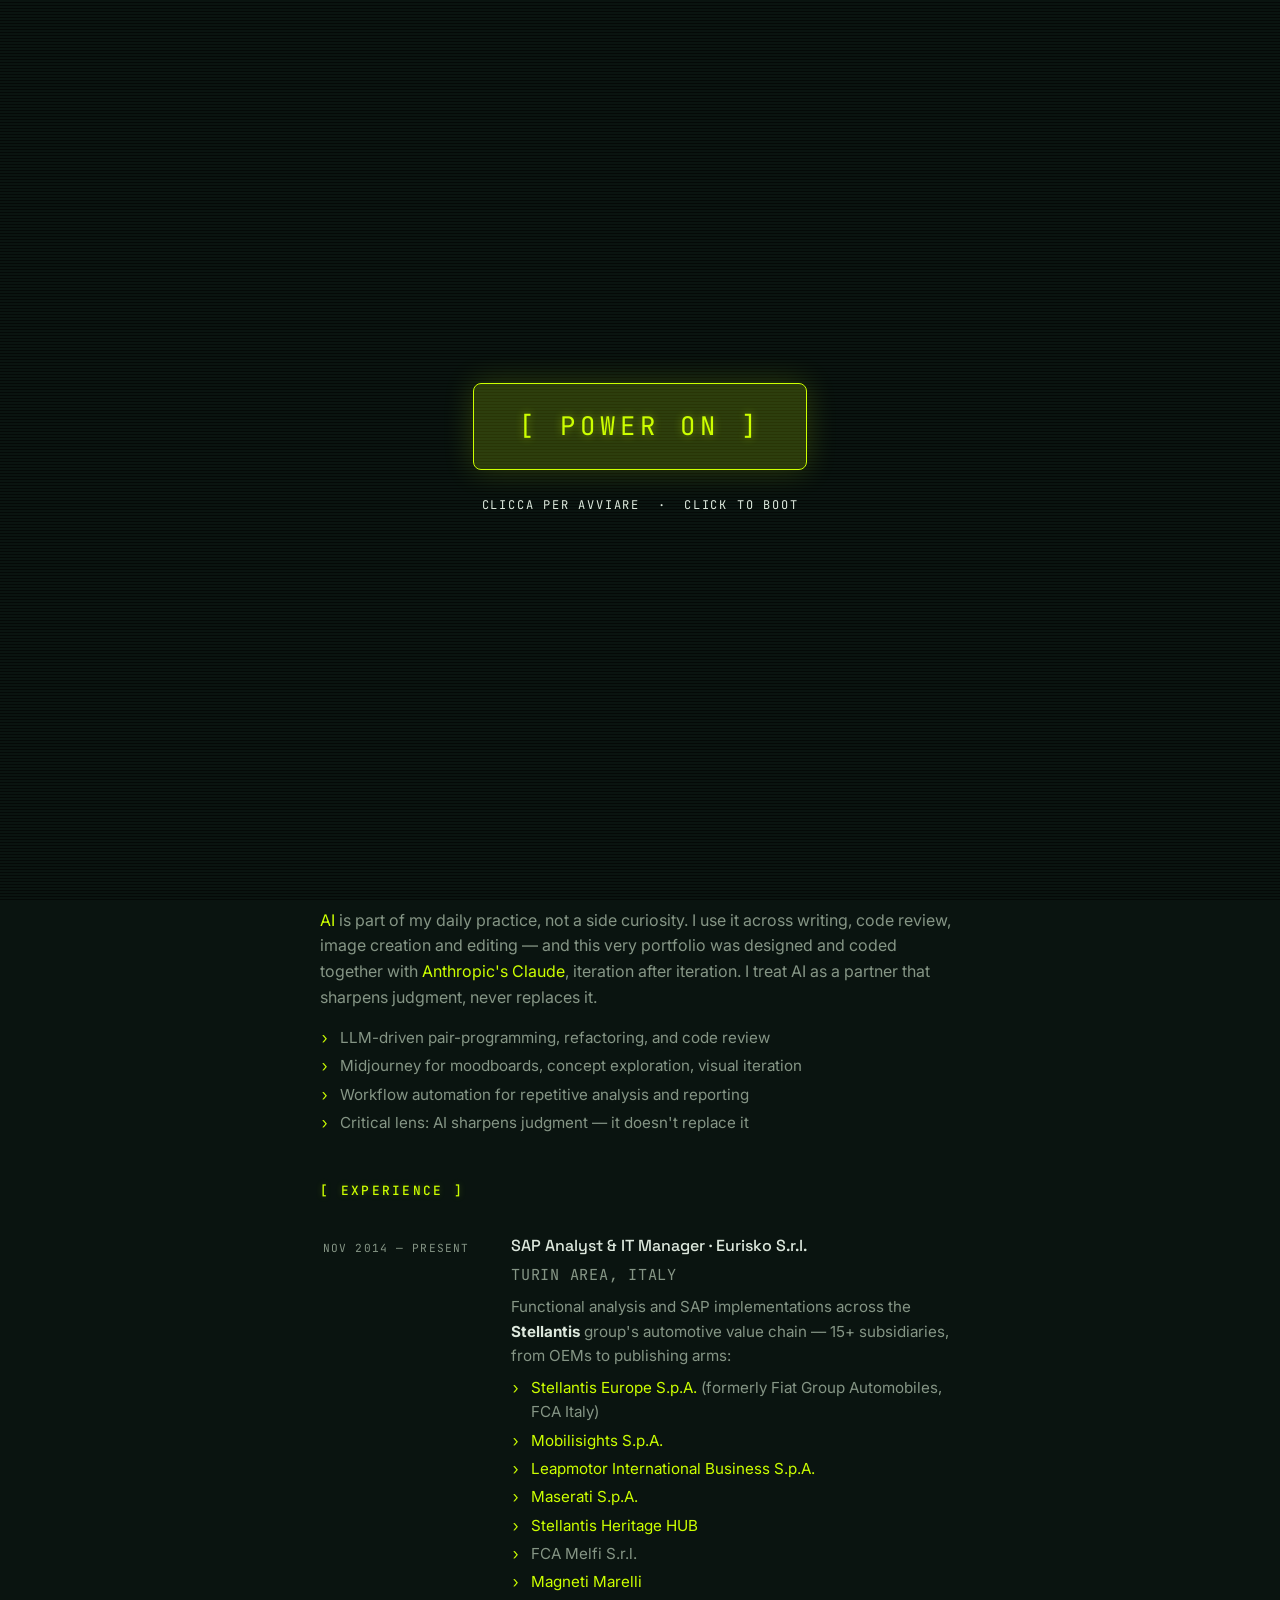
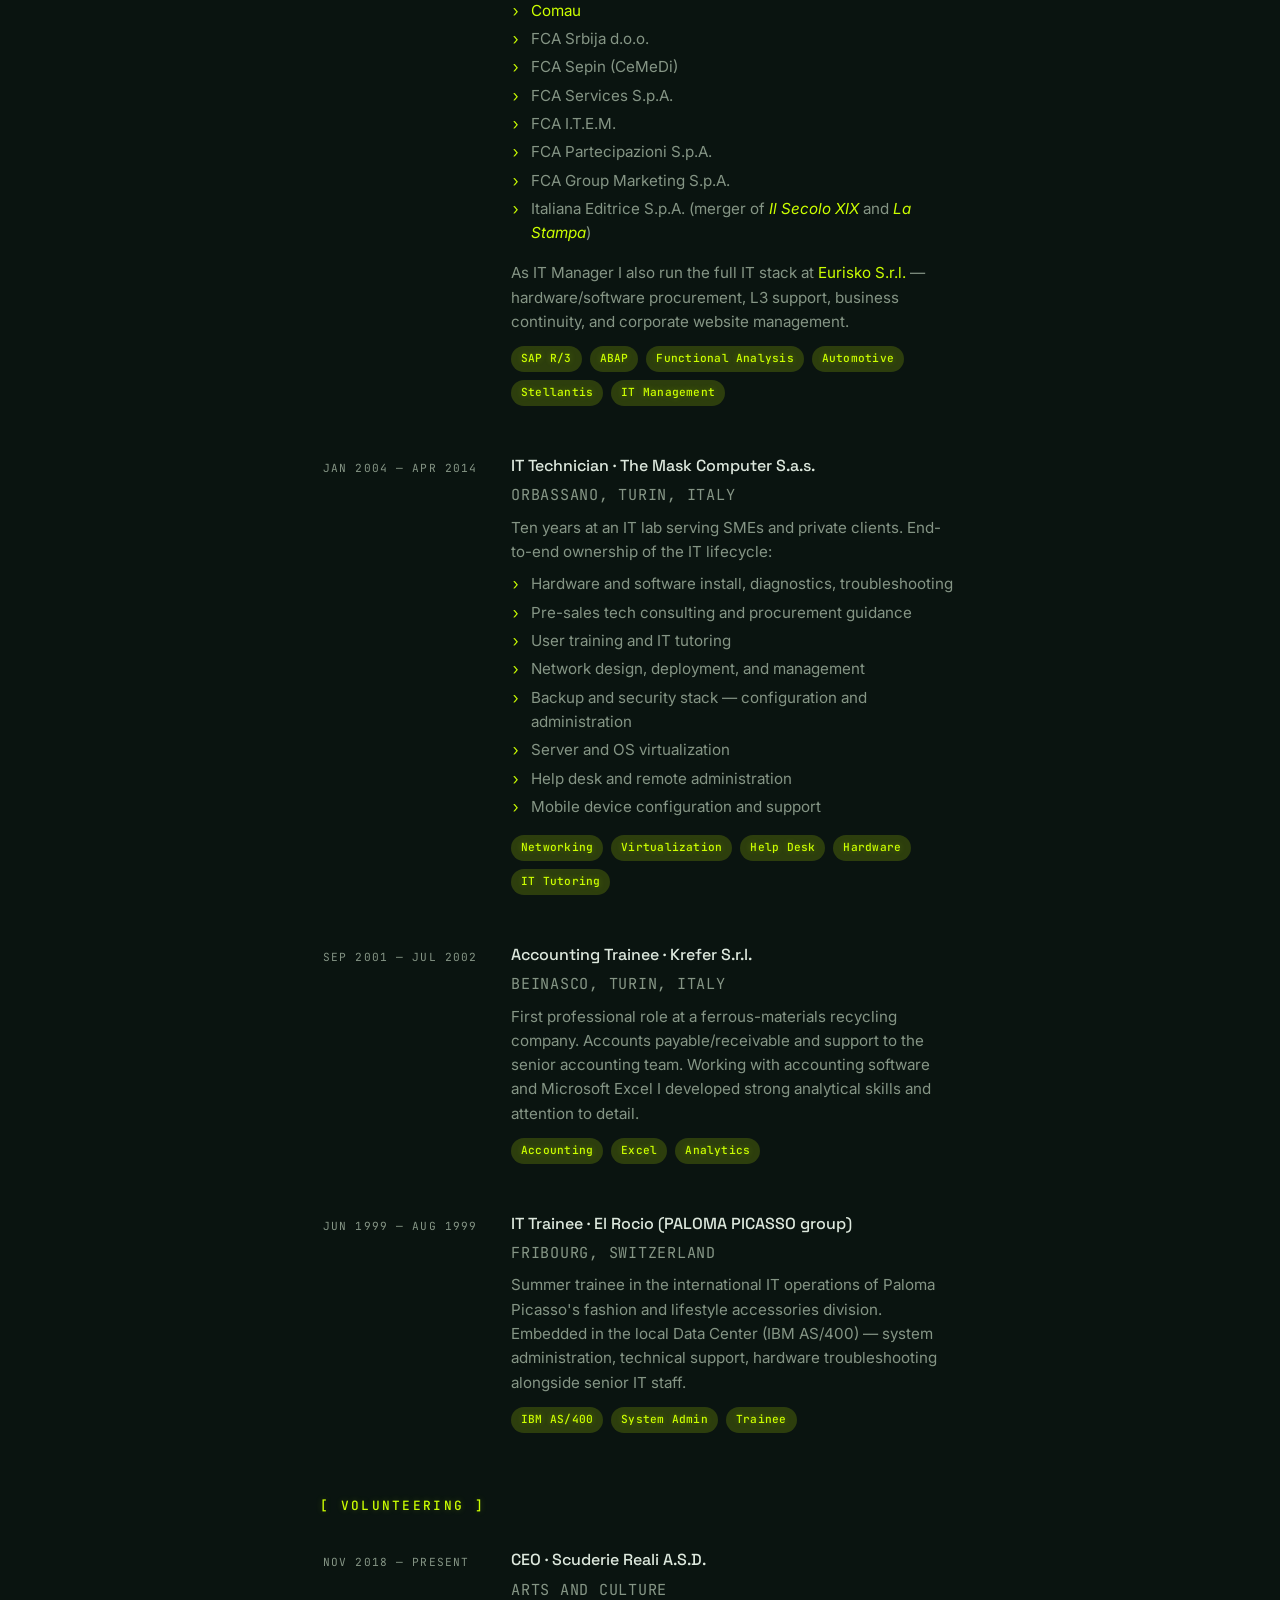
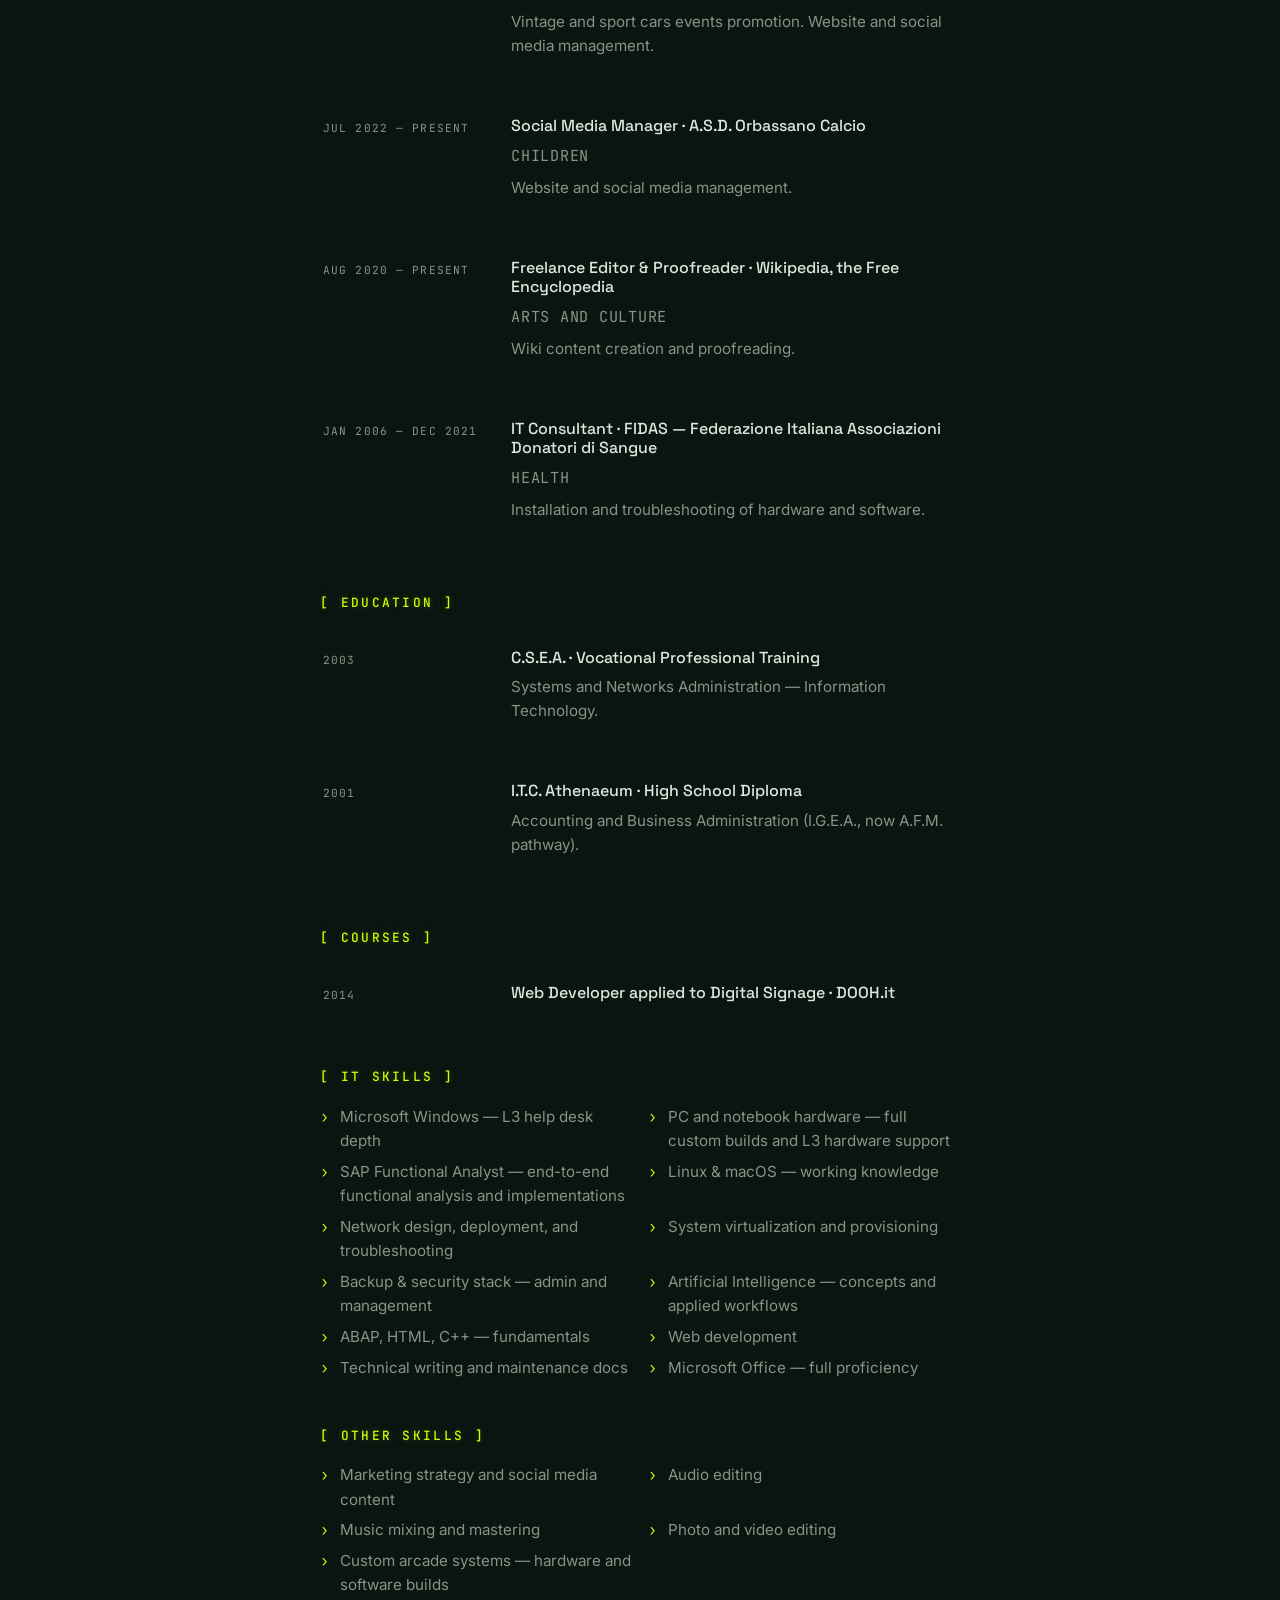
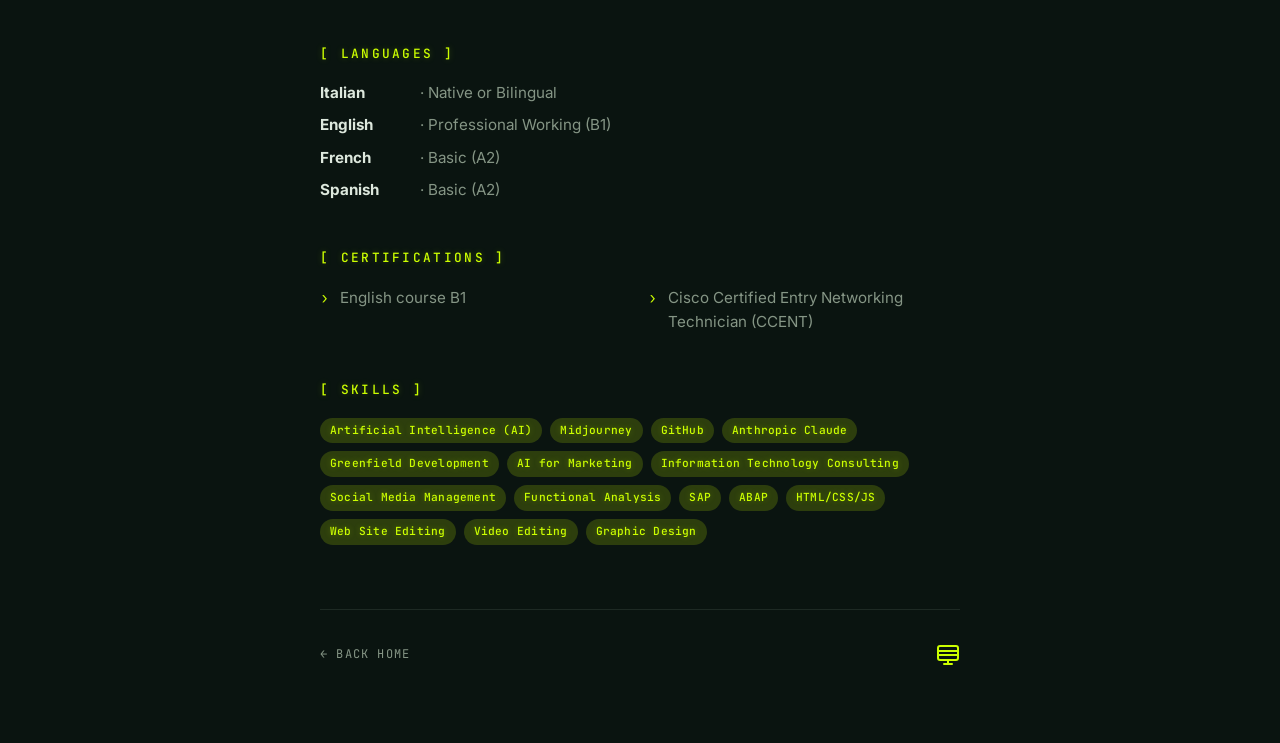
<file: resume.html>
<!doctype html>
<html lang="en">
<head>
  <meta charset="utf-8">
  <meta name="viewport" content="width=device-width, initial-scale=1">
  <title>Résumé — Luca Porfido (DiGiT@L SouL)</title>
  <meta name="description" content="Full résumé of Luca Porfido — SAP Analyst & IT Manager at Eurisko / Stellantis, with 38+ years of passion for IT, networking, frontend development, AI, photography and music selection.">
  <meta name="author" content="Luca Porfido">
  <meta name="theme-color" content="#0A1410">

  <meta property="og:type" content="profile">
  <meta property="og:title" content="Luca Porfido — Full Résumé">
  <meta property="og:description" content="SAP Analyst & IT Manager · 38+ years in IT · AI Enthusiast · Web & Social Media">
  <meta property="og:url" content="https://digitalsoul.vercel.app/resume.html">

  <link rel="canonical" href="https://digitalsoul.vercel.app/resume.html">
  <link rel="alternate" hreflang="en" href="https://digitalsoul.vercel.app/resume.html">
  <link rel="alternate" hreflang="it" href="https://digitalsoul.vercel.app/it/resume.html">
  <link rel="alternate" hreflang="x-default" href="https://digitalsoul.vercel.app/it/resume.html">
  <link rel="icon" type="image/svg+xml" href="favicon.svg">
  <link rel="alternate icon" href="favicon.ico">
  <link rel="preconnect" href="https://fonts.googleapis.com">
  <link rel="preconnect" href="https://fonts.gstatic.com" crossorigin>
  <link href="https://fonts.googleapis.com/css2?family=Inter:wght@400;500;700&family=Space+Grotesk:wght@400;500;700&family=JetBrains+Mono:wght@400;500&display=swap" rel="stylesheet">
  <link rel="stylesheet" href="styles.css">
</head>
<body class="resume-page">
  <a href="#main" class="skip-link">Skip to content</a>

  <main id="main" class="resume">
    <div class="resume__topbar">
      <p class="resume__back"><a href="/">← Back home</a></p>
      <div class="resume__topbar-end">
        <div class="lang-switch" aria-label="Language">
          <a href="/it/resume.html" hreflang="it" class="lang-switch__link">IT</a>
          <span class="lang-switch__sep" aria-hidden="true">/</span>
          <a href="/resume.html" hreflang="en" class="lang-switch__link is-active">EN</a>
        </div>
        <button type="button" class="crt-toggle" aria-label="Toggle CRT mode" aria-pressed="true" title="Toggle CRT mode">
          <svg width="22" height="22" viewBox="0 0 24 24" fill="none" stroke="currentColor" stroke-width="2" stroke-linecap="round" stroke-linejoin="round" aria-hidden="true" focusable="false">
            <rect x="2" y="4" width="20" height="14" rx="2" ry="2"/>
            <line x1="2" y1="9" x2="22" y2="9"/>
            <line x1="2" y1="13" x2="22" y2="13"/>
            <line x1="8" y1="22" x2="16" y2="22"/>
            <line x1="12" y1="18" x2="12" y2="22"/>
          </svg>
        </button>
      </div>
    </div>

    <header class="resume__header">
      <h1 class="resume__name">Luca Porfido</h1>
      <p class="resume__alias">aka <span>DiGiT@L SouL</span></p>
      <p class="resume__role">IT Consultant · Web Dev · Photographer · Music Dj and Selector</p>
      <p class="resume__contact">
        <span>Turin, Italy</span> ·
        <span>Born 1980</span> ·
        <a href="mailto:retroemulator01@gmail.com">retroemulator01@gmail.com</a> ·
        <a href="https://www.linkedin.com/in/digitals0ul/" target="_blank" rel="noopener noreferrer">LinkedIn</a>
      </p>
    </header>

    <section class="resume__section">
      <h2 class="resume__heading">Summary</h2>
      <div class="resume__body">
        <p>38+ years deep into IT and the curiosity hasn't dimmed.</p>
        <p>By day: <strong>SAP Functional Analyst</strong> shipping automotive projects across the Stellantis group; <strong>IT Manager</strong> keeping my company's infrastructure resilient — procurement, support, business continuity.<br>By night: web development, social media management, photo/video editing, audio mixing.</p>
        <p>Reverse-engineering and root-cause analysis are my bread and butter — I'd rather understand the system than patch the symptom.</p>
        <p>Greenfield projects are where I do my best work. Starting from a blank page beats retrofitting an old one — clarity, momentum, and a chance to engineer the right thing instead of patching the wrong one.</p>
        <p>Clear communicator, autonomous executor, team multiplier through empathy and direct feedback (MBTI personality: <a href="https://www.16personalities.com/isfj-personality" target="_blank" rel="noopener noreferrer">ISFJ-A</a>). Curiosity over comfort. Craft over haste.</p>
      </div>
    </section>

    <section class="resume__section">
      <h2 class="resume__heading">AI Enthusiast</h2>
      <div class="resume__body">
        <p><a href="https://www.ibm.com/think/topics/artificial-intelligence" target="_blank" rel="noopener noreferrer">AI</a> is part of my daily practice, not a side curiosity. I use it across writing, code review, image creation and editing — and this very portfolio was designed and coded together with <a href="https://www.anthropic.com" target="_blank" rel="noopener noreferrer">Anthropic's Claude</a>, iteration after iteration. I treat AI as a partner that sharpens judgment, never replaces it.</p>
        <ul class="resume__bullets">
          <li>LLM-driven pair-programming, refactoring, and code review</li>
          <li>Midjourney for moodboards, concept exploration, visual iteration</li>
          <li>Workflow automation for repetitive analysis and reporting</li>
          <li>Critical lens: AI sharpens judgment — it doesn't replace it</li>
        </ul>
      </div>
    </section>

    <section class="resume__section">
      <h2 class="resume__heading">Experience</h2>
      <ol class="experience-list">

        <li class="experience-item">
          <span class="experience-item__date">Nov 2014 — Present</span>
          <div class="experience-item__body">
            <h3 class="experience-item__role">SAP Analyst &amp; IT Manager · <a href="https://www.euriskosrl.it" target="_blank" rel="noopener noreferrer">Eurisko S.r.l.</a></h3>
            <p class="experience-item__location">Turin Area, Italy</p>
            <p>Functional analysis and SAP implementations across the <strong>Stellantis</strong> group's automotive value chain — 15+ subsidiaries, from OEMs to publishing arms:</p>
            <ul class="resume__bullets">
              <li><a href="https://www.stellantis.com" target="_blank" rel="noopener noreferrer">Stellantis Europe S.p.A.</a> (formerly Fiat Group Automobiles, FCA Italy)</li>
              <li><a href="https://www.mobilisights.com" target="_blank" rel="noopener noreferrer">Mobilisights S.p.A.</a></li>
              <li><a href="https://www.leapmotor.com" target="_blank" rel="noopener noreferrer">Leapmotor International Business S.p.A.</a></li>
              <li><a href="https://www.maserati.com" target="_blank" rel="noopener noreferrer">Maserati S.p.A.</a></li>
              <li><a href="https://heritage.stellantis.com" target="_blank" rel="noopener noreferrer">Stellantis Heritage HUB</a></li>
              <li>FCA Melfi S.r.l.</li>
              <li><a href="https://www.marelli.com" target="_blank" rel="noopener noreferrer">Magneti Marelli</a></li>
              <li><a href="https://www.comau.com" target="_blank" rel="noopener noreferrer">Comau</a></li>
              <li>FCA Srbija d.o.o.</li>
              <li>FCA Sepin (CeMeDi)</li>
              <li>FCA Services S.p.A.</li>
              <li>FCA I.T.E.M.</li>
              <li>FCA Partecipazioni S.p.A.</li>
              <li>FCA Group Marketing S.p.A.</li>
              <li>Italiana Editrice S.p.A. (merger of <em><a href="https://www.ilsecoloxix.it" target="_blank" rel="noopener noreferrer">Il Secolo XIX</a></em> and <em><a href="https://www.lastampa.it" target="_blank" rel="noopener noreferrer">La Stampa</a></em>)</li>
            </ul>
            <p>As IT Manager I also run the full IT stack at <a href="https://www.euriskosrl.it" target="_blank" rel="noopener noreferrer">Eurisko S.r.l.</a> — hardware/software procurement, L3 support, business continuity, and corporate website management.</p>
            <ul class="tags">
              <li>SAP R/3</li><li>ABAP</li><li>Functional Analysis</li><li>Automotive</li><li>Stellantis</li><li>IT Management</li>
            </ul>
          </div>
        </li>

        <li class="experience-item">
          <span class="experience-item__date">Jan 2004 — Apr 2014</span>
          <div class="experience-item__body">
            <h3 class="experience-item__role">IT Technician · The Mask Computer S.a.s.</h3>
            <p class="experience-item__location">Orbassano, Turin, Italy</p>
            <p>Ten years at an IT lab serving SMEs and private clients. End-to-end ownership of the IT lifecycle:</p>
            <ul class="resume__bullets">
              <li>Hardware and software install, diagnostics, troubleshooting</li>
              <li>Pre-sales tech consulting and procurement guidance</li>
              <li>User training and IT tutoring</li>
              <li>Network design, deployment, and management</li>
              <li>Backup and security stack — configuration and administration</li>
              <li>Server and OS virtualization</li>
              <li>Help desk and remote administration</li>
              <li>Mobile device configuration and support</li>
            </ul>
            <ul class="tags">
              <li>Networking</li><li>Virtualization</li><li>Help Desk</li><li>Hardware</li><li>IT Tutoring</li>
            </ul>
          </div>
        </li>

        <li class="experience-item">
          <span class="experience-item__date">Sep 2001 — Jul 2002</span>
          <div class="experience-item__body">
            <h3 class="experience-item__role">Accounting Trainee · Krefer S.r.l.</h3>
            <p class="experience-item__location">Beinasco, Turin, Italy</p>
            <p>First professional role at a ferrous-materials recycling company. Accounts payable/receivable and support to the senior accounting team. Working with accounting software and Microsoft Excel I developed strong analytical skills and attention to detail.</p>
            <ul class="tags">
              <li>Accounting</li><li>Excel</li><li>Analytics</li>
            </ul>
          </div>
        </li>

        <li class="experience-item">
          <span class="experience-item__date">Jun 1999 — Aug 1999</span>
          <div class="experience-item__body">
            <h3 class="experience-item__role">IT Trainee · El Rocio (PALOMA PICASSO group)</h3>
            <p class="experience-item__location">Fribourg, Switzerland</p>
            <p>Summer trainee in the international IT operations of Paloma Picasso's fashion and lifestyle accessories division. Embedded in the local Data Center (IBM AS/400) — system administration, technical support, hardware troubleshooting alongside senior IT staff.</p>
            <ul class="tags">
              <li>IBM AS/400</li><li>System Admin</li><li>Trainee</li>
            </ul>
          </div>
        </li>

      </ol>
    </section>

    <section class="resume__section">
      <h2 class="resume__heading">Volunteering</h2>
      <ol class="experience-list">

        <li class="experience-item">
          <span class="experience-item__date">Nov 2018 — Present</span>
          <div class="experience-item__body">
            <h3 class="experience-item__role">CEO · <a href="https://www.scuderiereali.com" target="_blank" rel="noopener noreferrer">Scuderie Reali A.S.D.</a></h3>
            <p class="experience-item__location">Arts and Culture</p>
            <p>Vintage and sport cars events promotion. Website and social media management.</p>
          </div>
        </li>

        <li class="experience-item">
          <span class="experience-item__date">Jul 2022 — Present</span>
          <div class="experience-item__body">
            <h3 class="experience-item__role">Social Media Manager · <a href="https://orbassanocalcio.com" target="_blank" rel="noopener noreferrer">A.S.D. Orbassano Calcio</a></h3>
            <p class="experience-item__location">Children</p>
            <p>Website and social media management.</p>
          </div>
        </li>

        <li class="experience-item">
          <span class="experience-item__date">Aug 2020 — Present</span>
          <div class="experience-item__body">
            <h3 class="experience-item__role">Freelance Editor &amp; Proofreader · <a href="https://www.wikipedia.org" target="_blank" rel="noopener noreferrer">Wikipedia, the Free Encyclopedia</a></h3>
            <p class="experience-item__location">Arts and Culture</p>
            <p>Wiki content creation and proofreading.</p>
          </div>
        </li>

        <li class="experience-item">
          <span class="experience-item__date">Jan 2006 — Dec 2021</span>
          <div class="experience-item__body">
            <h3 class="experience-item__role">IT Consultant · <a href="https://www.fidas.it" target="_blank" rel="noopener noreferrer">FIDAS — Federazione Italiana Associazioni Donatori di Sangue</a></h3>
            <p class="experience-item__location">Health</p>
            <p>Installation and troubleshooting of hardware and software.</p>
          </div>
        </li>

      </ol>
    </section>

    <section class="resume__section">
      <h2 class="resume__heading">Education</h2>
      <ol class="experience-list">
        <li class="experience-item">
          <span class="experience-item__date">2003</span>
          <div class="experience-item__body">
            <h3 class="experience-item__role">C.S.E.A. · Vocational Professional Training</h3>
            <p>Systems and Networks Administration — Information Technology.</p>
          </div>
        </li>
        <li class="experience-item">
          <span class="experience-item__date">2001</span>
          <div class="experience-item__body">
            <h3 class="experience-item__role">I.T.C. Athenaeum · High School Diploma</h3>
            <p>Accounting and Business Administration (I.G.E.A., now A.F.M. pathway).</p>
          </div>
        </li>
      </ol>
    </section>

    <section class="resume__section">
      <h2 class="resume__heading">Courses</h2>
      <ol class="experience-list">
        <li class="experience-item">
          <span class="experience-item__date">2014</span>
          <div class="experience-item__body">
            <h3 class="experience-item__role">Web Developer applied to Digital Signage · DOOH.it</h3>
          </div>
        </li>
      </ol>
    </section>

    <section class="resume__section">
      <h2 class="resume__heading">IT Skills</h2>
      <ul class="resume__skills">
        <li>Microsoft Windows — L3 help desk depth</li>
        <li>PC and notebook hardware — full custom builds and L3 hardware support</li>
        <li>SAP Functional Analyst — end-to-end functional analysis and implementations</li>
        <li>Linux &amp; macOS — working knowledge</li>
        <li>Network design, deployment, and troubleshooting</li>
        <li>System virtualization and provisioning</li>
        <li>Backup &amp; security stack — admin and management</li>
        <li>Artificial Intelligence — concepts and applied workflows</li>
        <li>ABAP, HTML, C++ — fundamentals</li>
        <li>Web development</li>
        <li>Technical writing and maintenance docs</li>
        <li>Microsoft Office — full proficiency</li>
      </ul>
    </section>

    <section class="resume__section">
      <h2 class="resume__heading">Other Skills</h2>
      <ul class="resume__skills">
        <li>Marketing strategy and social media content</li>
        <li>Audio editing</li>
        <li>Music mixing and mastering</li>
        <li>Photo and video editing</li>
        <li>Custom arcade systems — hardware and software builds</li>
      </ul>
    </section>

    <section class="resume__section">
      <h2 class="resume__heading">Languages</h2>
      <ul class="resume__lang-list">
        <li><strong>Italian</strong> · Native or Bilingual</li>
        <li><strong>English</strong> · Professional Working (B1)</li>
        <li><strong>French</strong> · Basic (A2)</li>
        <li><strong>Spanish</strong> · Basic (A2)</li>
      </ul>
    </section>

    <section class="resume__section">
      <h2 class="resume__heading">Certifications</h2>
      <ul class="resume__skills">
        <li>English course B1</li>
        <li>Cisco Certified Entry Networking Technician (CCENT)</li>
      </ul>
    </section>

    <section class="resume__section">
      <h2 class="resume__heading">Skills</h2>
      <ul class="tags">
        <li><a href="https://www.ibm.com/think/topics/artificial-intelligence" target="_blank" rel="noopener noreferrer">Artificial Intelligence (AI)</a></li>
        <li><a href="https://www.midjourney.com" target="_blank" rel="noopener noreferrer">Midjourney</a></li>
        <li><a href="https://github.com" target="_blank" rel="noopener noreferrer">GitHub</a></li>
        <li><a href="https://www.anthropic.com" target="_blank" rel="noopener noreferrer">Anthropic Claude</a></li>
        <li><a href="https://en.wikipedia.org/wiki/Greenfield_project" target="_blank" rel="noopener noreferrer">Greenfield Development</a></li>
        <li>AI for Marketing</li>
        <li>Information Technology Consulting</li>
        <li>Social Media Management</li>
        <li>Functional Analysis</li>
        <li><a href="https://www.sap.com" target="_blank" rel="noopener noreferrer">SAP</a></li>
        <li><a href="https://en.wikipedia.org/wiki/ABAP" target="_blank" rel="noopener noreferrer">ABAP</a></li>
        <li>HTML/CSS/JS</li>
        <li>Web Site Editing</li>
        <li>Video Editing</li>
        <li>Graphic Design</li>
      </ul>
    </section>

    <div class="resume__back resume__back--bottom">
      <a href="/">← Back home</a>
      <button type="button" class="crt-toggle" aria-label="Toggle CRT mode" aria-pressed="true" title="Toggle CRT mode">
        <svg width="22" height="22" viewBox="0 0 24 24" fill="none" stroke="currentColor" stroke-width="2" stroke-linecap="round" stroke-linejoin="round" aria-hidden="true" focusable="false">
          <rect x="2" y="4" width="20" height="14" rx="2" ry="2"/>
          <line x1="2" y1="9" x2="22" y2="9"/>
          <line x1="2" y1="13" x2="22" y2="13"/>
          <line x1="8" y1="22" x2="16" y2="22"/>
          <line x1="12" y1="18" x2="12" y2="22"/>
        </svg>
      </button>
    </div>
  </main>

  <div class="spotlight" aria-hidden="true"></div>
  <script src="script.js" defer></script>
</body>
</html>
</file>
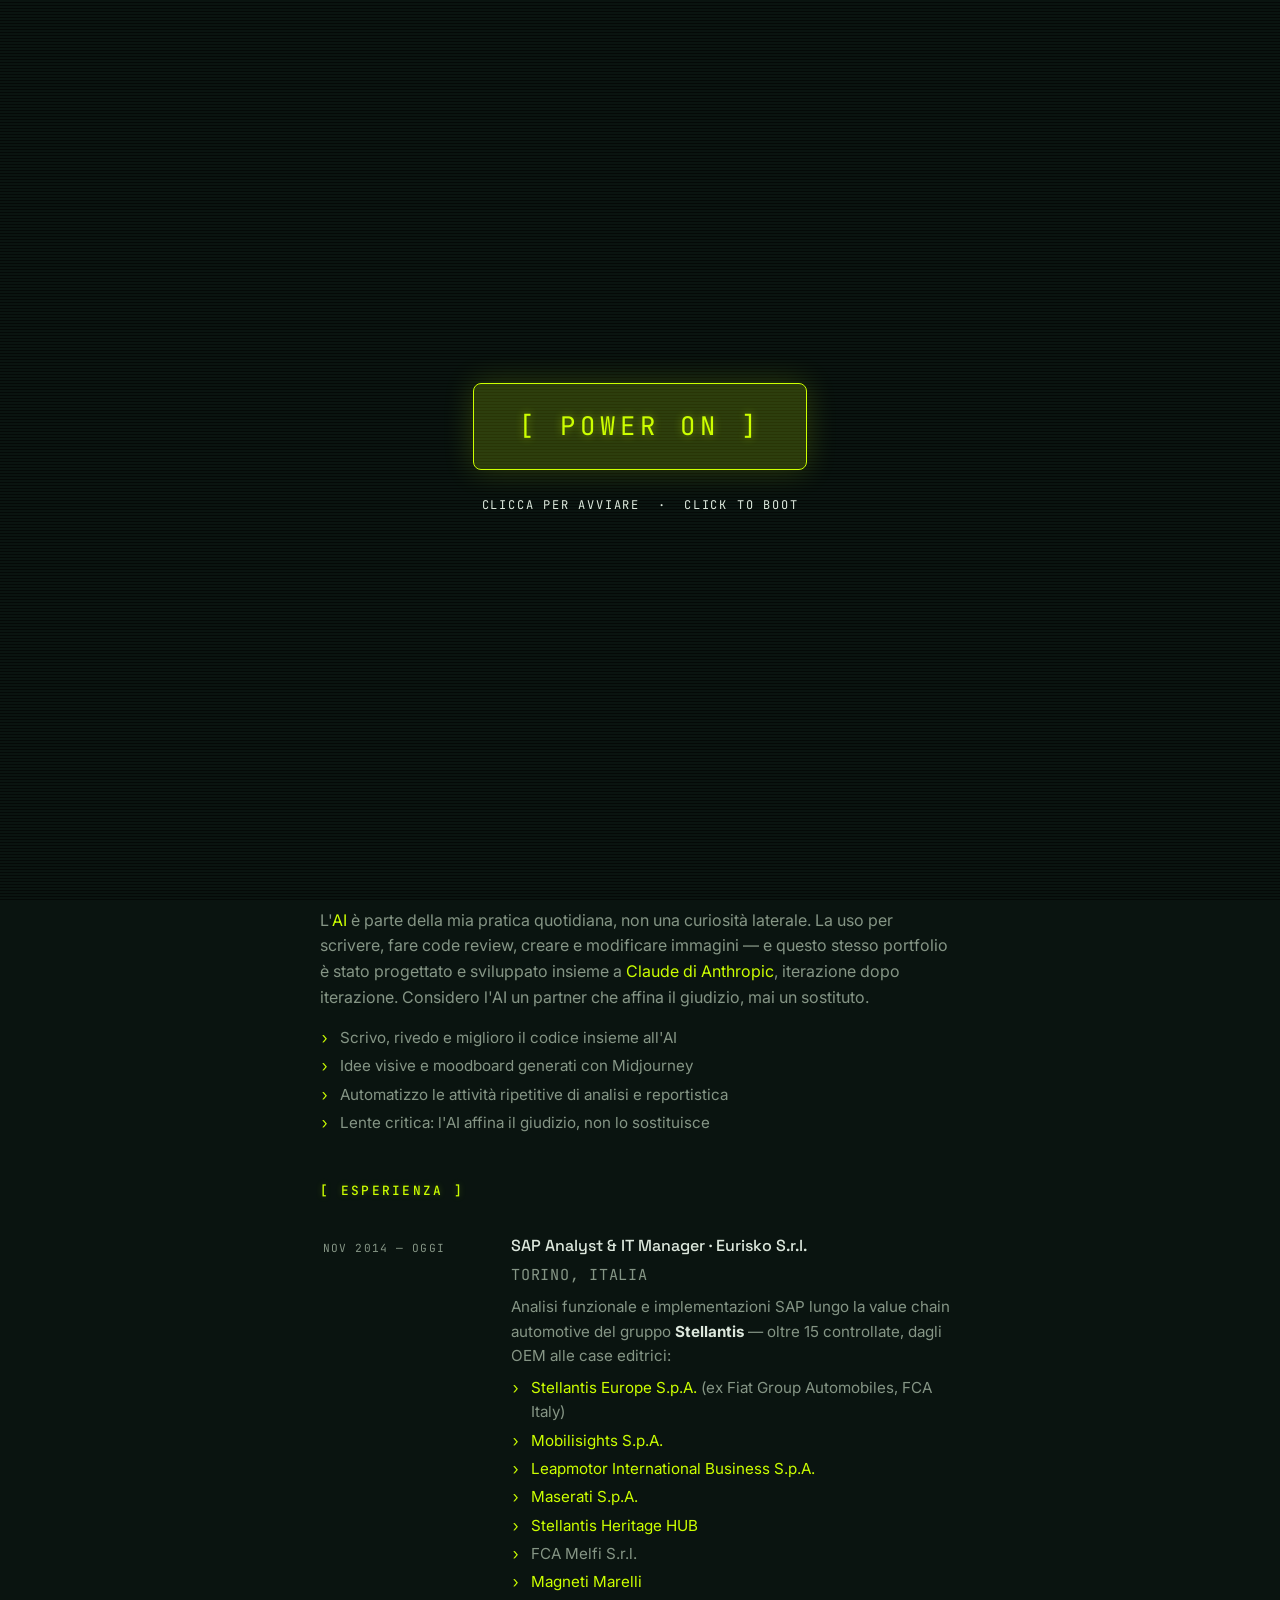
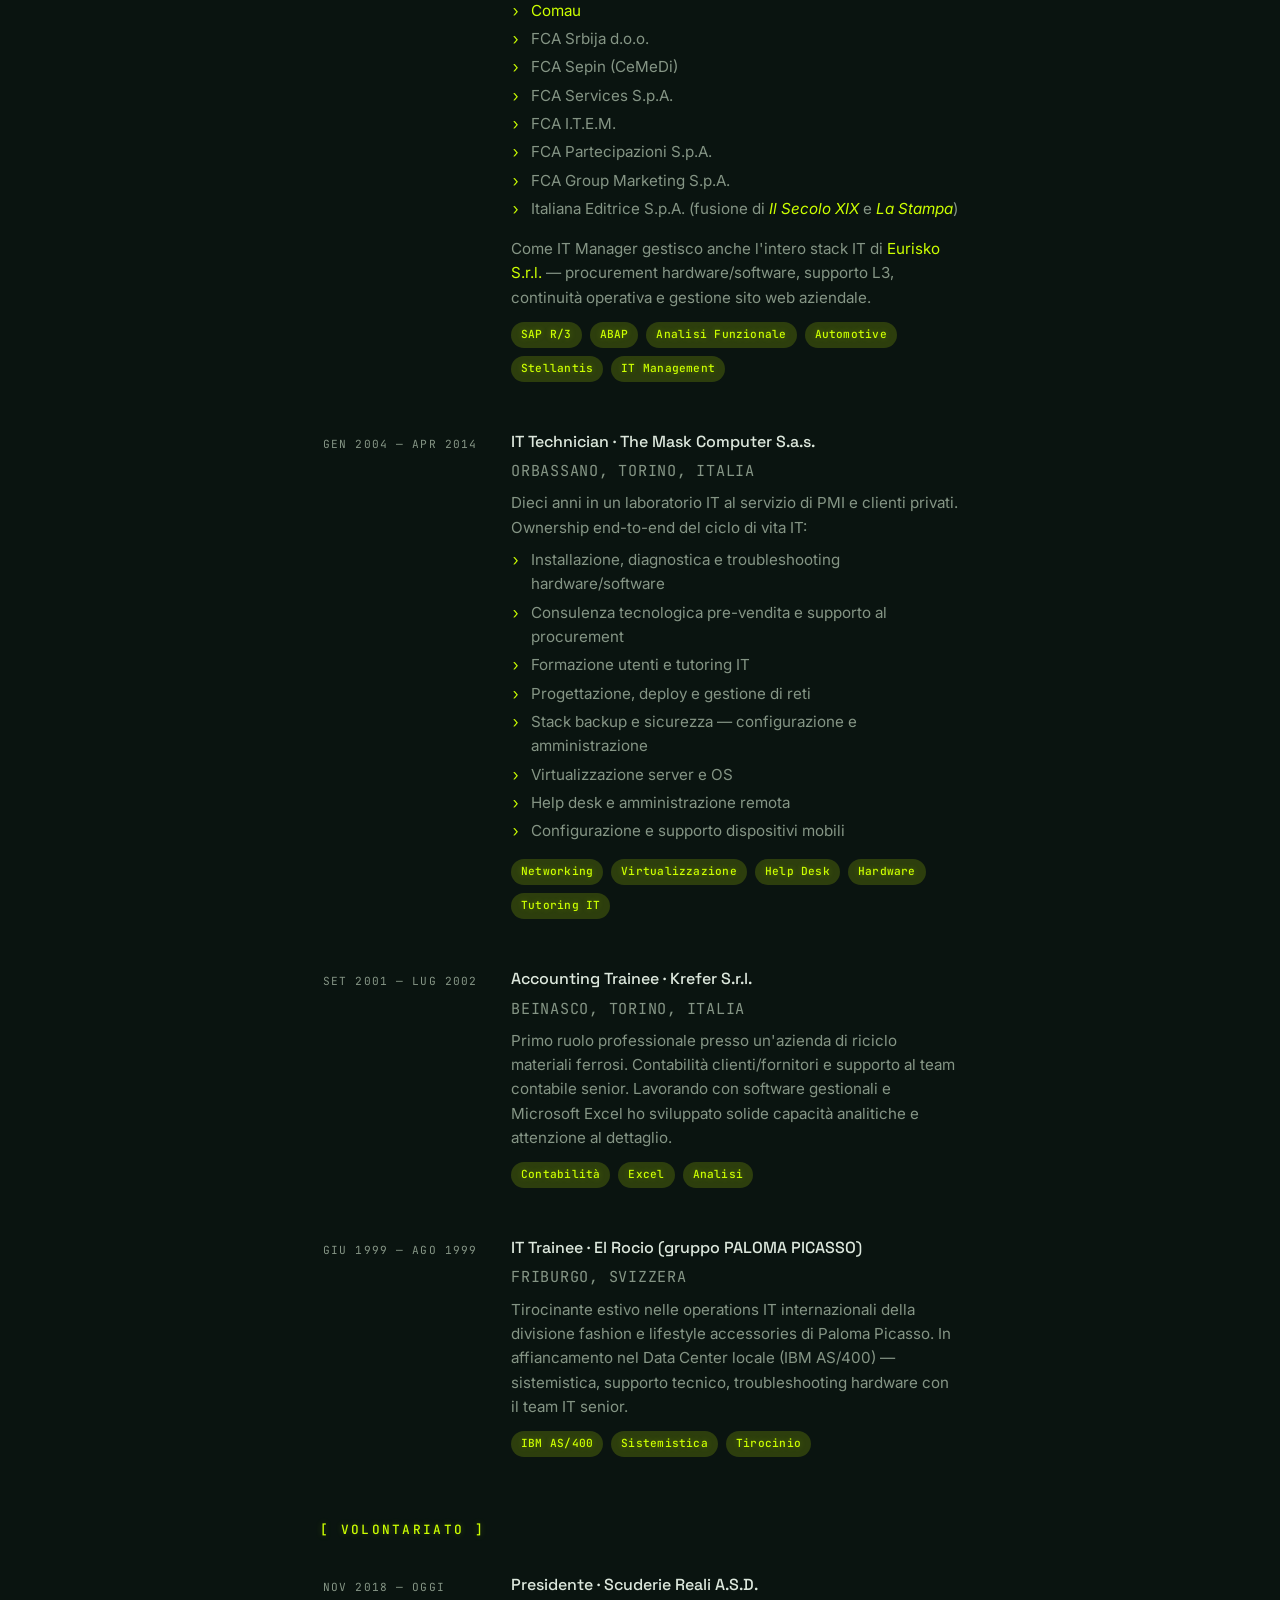
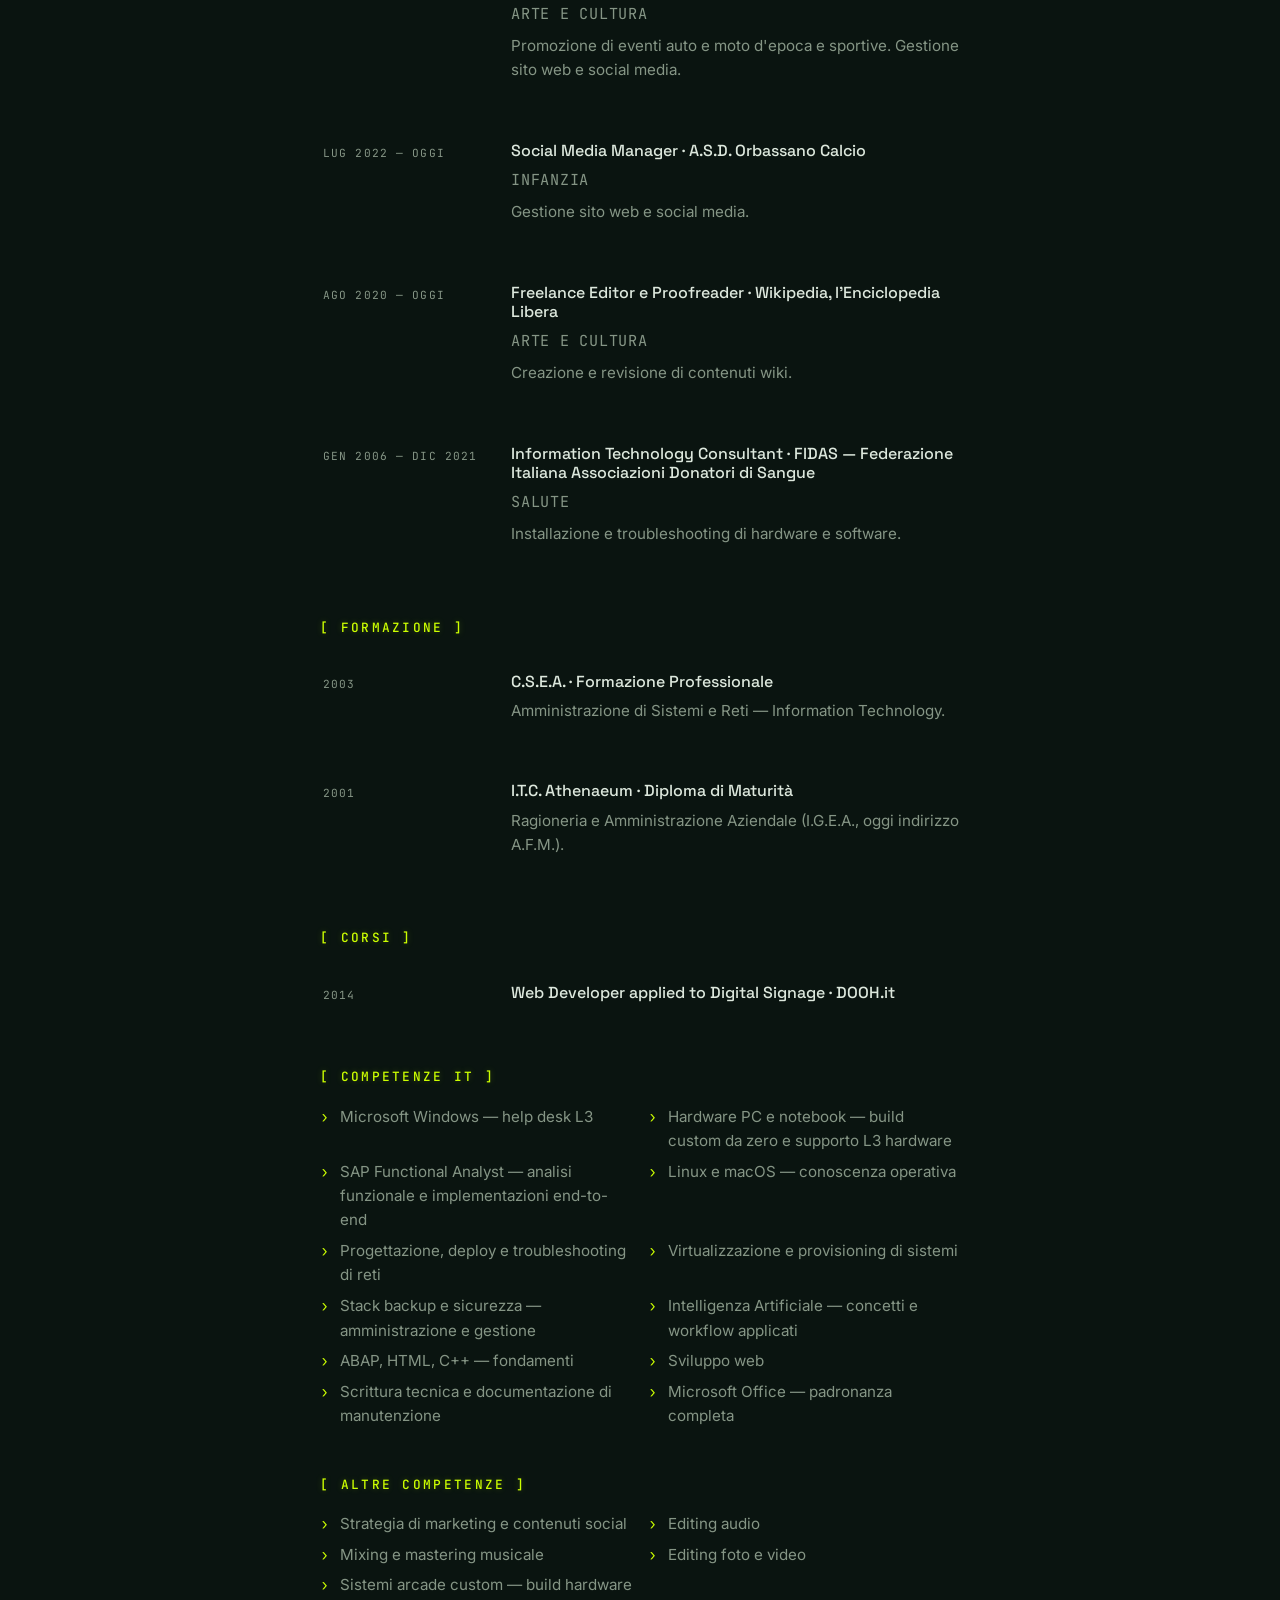
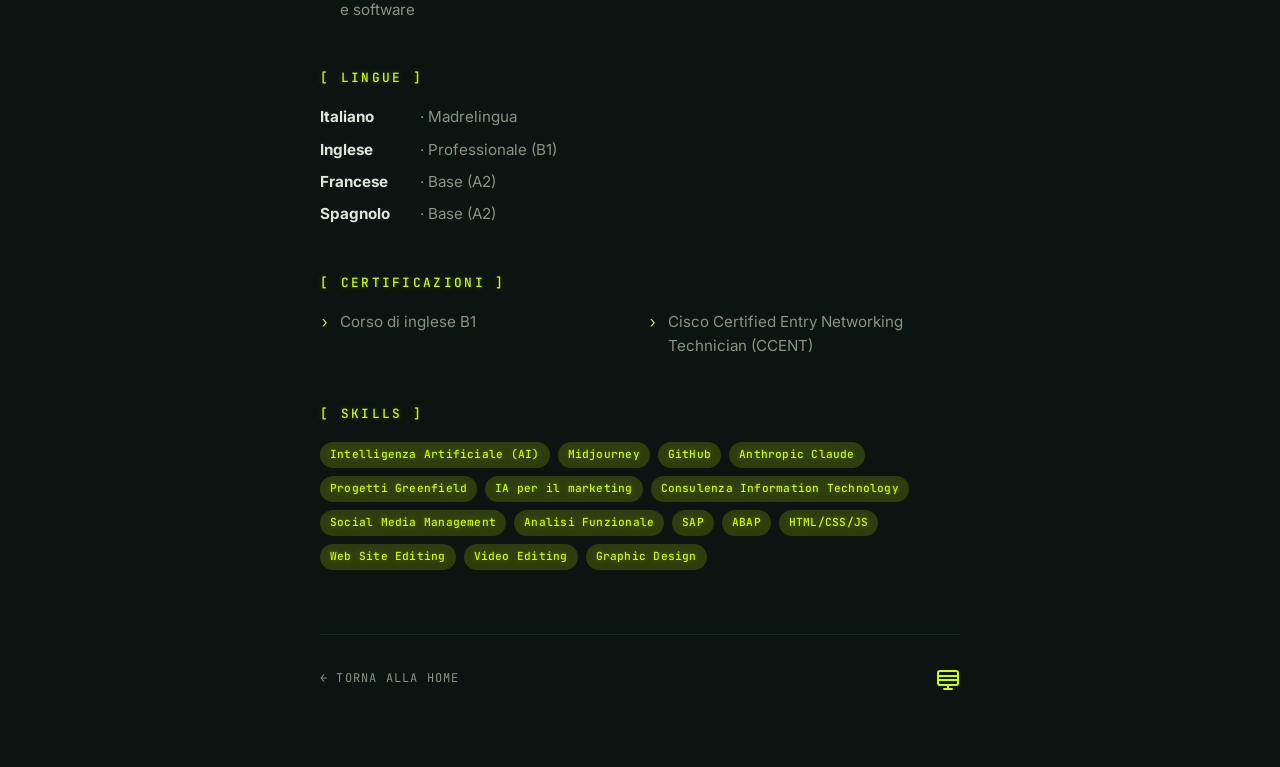
<file: it/resume.html>
<!doctype html>
<html lang="it">
<head>
  <meta charset="utf-8">
  <meta name="viewport" content="width=device-width, initial-scale=1">
  <title>Curriculum — Luca Porfido (DiGiT@L SouL)</title>
  <meta name="description" content="Curriculum completo di Luca Porfido — SAP Analyst e IT Manager presso Eurisko / Stellantis, oltre 38 anni di passione per IT, networking, frontend, AI, fotografia e selezione musicale.">
  <meta name="author" content="Luca Porfido">
  <meta name="theme-color" content="#0A1410">

  <meta property="og:type" content="profile">
  <meta property="og:title" content="Luca Porfido — Curriculum completo">
  <meta property="og:description" content="SAP Analyst &amp; IT Manager · 38+ anni di IT · AI Enthusiast · Web &amp; Social Media">
  <meta property="og:url" content="https://digitalsoul.vercel.app/it/resume.html">
  <meta property="og:locale" content="it_IT">
  <meta property="og:locale:alternate" content="en_US">

  <link rel="canonical" href="https://digitalsoul.vercel.app/it/resume.html">
  <link rel="alternate" hreflang="en" href="https://digitalsoul.vercel.app/resume.html">
  <link rel="alternate" hreflang="it" href="https://digitalsoul.vercel.app/it/resume.html">
  <link rel="alternate" hreflang="x-default" href="https://digitalsoul.vercel.app/it/resume.html">
  <link rel="icon" type="image/svg+xml" href="/favicon.svg">
  <link rel="alternate icon" href="/favicon.ico">
  <link rel="preconnect" href="https://fonts.googleapis.com">
  <link rel="preconnect" href="https://fonts.gstatic.com" crossorigin>
  <link href="https://fonts.googleapis.com/css2?family=Inter:wght@400;500;700&family=Space+Grotesk:wght@400;500;700&family=JetBrains+Mono:wght@400;500&display=swap" rel="stylesheet">
  <link rel="stylesheet" href="/styles.css">
</head>
<body class="resume-page">
  <a href="#main" class="skip-link">Salta al contenuto</a>

  <main id="main" class="resume">
    <div class="resume__topbar">
      <p class="resume__back"><a href="/it/">← Torna alla home</a></p>
      <div class="resume__topbar-end">
        <div class="lang-switch" aria-label="Lingua">
          <a href="/it/resume.html" hreflang="it" class="lang-switch__link is-active">IT</a>
          <span class="lang-switch__sep" aria-hidden="true">/</span>
          <a href="/resume.html" hreflang="en" class="lang-switch__link">EN</a>
        </div>
        <button type="button" class="crt-toggle" aria-label="Attiva/disattiva modalità CRT" aria-pressed="true" title="Attiva/disattiva modalità CRT">
          <svg width="22" height="22" viewBox="0 0 24 24" fill="none" stroke="currentColor" stroke-width="2" stroke-linecap="round" stroke-linejoin="round" aria-hidden="true" focusable="false">
            <rect x="2" y="4" width="20" height="14" rx="2" ry="2"/>
            <line x1="2" y1="9" x2="22" y2="9"/>
            <line x1="2" y1="13" x2="22" y2="13"/>
            <line x1="8" y1="22" x2="16" y2="22"/>
            <line x1="12" y1="18" x2="12" y2="22"/>
          </svg>
        </button>
      </div>
    </div>

    <header class="resume__header">
      <h1 class="resume__name">Luca Porfido</h1>
      <p class="resume__alias">alias <span>DiGiT@L SouL</span></p>
      <p class="resume__role">IT Consultant · Web Dev · Photographer · Music Dj and Selector</p>
      <p class="resume__contact">
        <span>Torino, Italia</span> ·
        <span>Classe 1980</span> ·
        <a href="mailto:retroemulator01@gmail.com">retroemulator01@gmail.com</a> ·
        <a href="https://www.linkedin.com/in/digitals0ul/" target="_blank" rel="noopener noreferrer">LinkedIn</a>
      </p>
    </header>

    <section class="resume__section">
      <h2 class="resume__heading">Profilo</h2>
      <div class="resume__body">
        <p>Da oltre 38 anni dentro l'IT e la curiosità non si è ancora consumata.</p>
        <p>Di giorno: <strong>SAP Functional Analyst</strong>, implementazioni nell'automotive per il gruppo Stellantis; <strong>IT Manager</strong>, infrastruttura aziendale solida — procurement, supporto, continuità operativa.<br>Di notte: sviluppo web, social media management, editing foto/video, mixing audio.</p>
        <p>Reverse-engineering e root-cause analysis sono il mio pane — preferisco capire il sistema piuttosto che mascherare il sintomo.</p>
        <p>I progetti greenfield sono dove rendo di più. Partire da una pagina bianca batte adattare qualcosa di vecchio — chiarezza, slancio, e la possibilità di progettare la cosa giusta invece di rattoppare quella sbagliata.</p>
        <p>Comunicatore diretto, autonomo nell'esecuzione, faccio crescere chi mi sta intorno con empatia e feedback chiari (personalità MBTI: <a href="https://www.16personalities.com/it/personalita-isfj" target="_blank" rel="noopener noreferrer">ISFJ-A</a>). Curiosità invece che comfort. Cura del lavoro invece che fretta.</p>
      </div>
    </section>

    <section class="resume__section">
      <h2 class="resume__heading">AI Enthusiast</h2>
      <div class="resume__body">
        <p>L'<a href="https://www.ibm.com/it-it/think/topics/artificial-intelligence" target="_blank" rel="noopener noreferrer">AI</a> è parte della mia pratica quotidiana, non una curiosità laterale. La uso per scrivere, fare code review, creare e modificare immagini — e questo stesso portfolio è stato progettato e sviluppato insieme a <a href="https://www.anthropic.com" target="_blank" rel="noopener noreferrer">Claude di Anthropic</a>, iterazione dopo iterazione. Considero l'AI un partner che affina il giudizio, mai un sostituto.</p>
        <ul class="resume__bullets">
          <li>Scrivo, rivedo e miglioro il codice insieme all'AI</li>
          <li>Idee visive e moodboard generati con Midjourney</li>
          <li>Automatizzo le attività ripetitive di analisi e reportistica</li>
          <li>Lente critica: l'AI affina il giudizio, non lo sostituisce</li>
        </ul>
      </div>
    </section>

    <section class="resume__section">
      <h2 class="resume__heading">Esperienza</h2>
      <ol class="experience-list">

        <li class="experience-item">
          <span class="experience-item__date">Nov 2014 — oggi</span>
          <div class="experience-item__body">
            <h3 class="experience-item__role">SAP Analyst &amp; IT Manager · <a href="https://www.euriskosrl.it" target="_blank" rel="noopener noreferrer">Eurisko S.r.l.</a></h3>
            <p class="experience-item__location">Torino, Italia</p>
            <p>Analisi funzionale e implementazioni SAP lungo la value chain automotive del gruppo <strong>Stellantis</strong> — oltre 15 controllate, dagli OEM alle case editrici:</p>
            <ul class="resume__bullets">
              <li><a href="https://www.stellantis.com" target="_blank" rel="noopener noreferrer">Stellantis Europe S.p.A.</a> (ex Fiat Group Automobiles, FCA Italy)</li>
              <li><a href="https://www.mobilisights.com" target="_blank" rel="noopener noreferrer">Mobilisights S.p.A.</a></li>
              <li><a href="https://www.leapmotor.com" target="_blank" rel="noopener noreferrer">Leapmotor International Business S.p.A.</a></li>
              <li><a href="https://www.maserati.com" target="_blank" rel="noopener noreferrer">Maserati S.p.A.</a></li>
              <li><a href="https://heritage.stellantis.com" target="_blank" rel="noopener noreferrer">Stellantis Heritage HUB</a></li>
              <li>FCA Melfi S.r.l.</li>
              <li><a href="https://www.marelli.com" target="_blank" rel="noopener noreferrer">Magneti Marelli</a></li>
              <li><a href="https://www.comau.com" target="_blank" rel="noopener noreferrer">Comau</a></li>
              <li>FCA Srbija d.o.o.</li>
              <li>FCA Sepin (CeMeDi)</li>
              <li>FCA Services S.p.A.</li>
              <li>FCA I.T.E.M.</li>
              <li>FCA Partecipazioni S.p.A.</li>
              <li>FCA Group Marketing S.p.A.</li>
              <li>Italiana Editrice S.p.A. (fusione di <em><a href="https://www.ilsecoloxix.it" target="_blank" rel="noopener noreferrer">Il Secolo XIX</a></em> e <em><a href="https://www.lastampa.it" target="_blank" rel="noopener noreferrer">La Stampa</a></em>)</li>
            </ul>
            <p>Come IT Manager gestisco anche l'intero stack IT di <a href="https://www.euriskosrl.it" target="_blank" rel="noopener noreferrer">Eurisko S.r.l.</a> — procurement hardware/software, supporto L3, continuità operativa e gestione sito web aziendale.</p>
            <ul class="tags">
              <li>SAP R/3</li><li>ABAP</li><li>Analisi Funzionale</li><li>Automotive</li><li>Stellantis</li><li>IT Management</li>
            </ul>
          </div>
        </li>

        <li class="experience-item">
          <span class="experience-item__date">Gen 2004 — Apr 2014</span>
          <div class="experience-item__body">
            <h3 class="experience-item__role">IT Technician · The Mask Computer S.a.s.</h3>
            <p class="experience-item__location">Orbassano, Torino, Italia</p>
            <p>Dieci anni in un laboratorio IT al servizio di PMI e clienti privati. Ownership end-to-end del ciclo di vita IT:</p>
            <ul class="resume__bullets">
              <li>Installazione, diagnostica e troubleshooting hardware/software</li>
              <li>Consulenza tecnologica pre-vendita e supporto al procurement</li>
              <li>Formazione utenti e tutoring IT</li>
              <li>Progettazione, deploy e gestione di reti</li>
              <li>Stack backup e sicurezza — configurazione e amministrazione</li>
              <li>Virtualizzazione server e OS</li>
              <li>Help desk e amministrazione remota</li>
              <li>Configurazione e supporto dispositivi mobili</li>
            </ul>
            <ul class="tags">
              <li>Networking</li><li>Virtualizzazione</li><li>Help Desk</li><li>Hardware</li><li>Tutoring IT</li>
            </ul>
          </div>
        </li>

        <li class="experience-item">
          <span class="experience-item__date">Set 2001 — Lug 2002</span>
          <div class="experience-item__body">
            <h3 class="experience-item__role">Accounting Trainee · Krefer S.r.l.</h3>
            <p class="experience-item__location">Beinasco, Torino, Italia</p>
            <p>Primo ruolo professionale presso un'azienda di riciclo materiali ferrosi. Contabilità clienti/fornitori e supporto al team contabile senior. Lavorando con software gestionali e Microsoft Excel ho sviluppato solide capacità analitiche e attenzione al dettaglio.</p>
            <ul class="tags">
              <li>Contabilità</li><li>Excel</li><li>Analisi</li>
            </ul>
          </div>
        </li>

        <li class="experience-item">
          <span class="experience-item__date">Giu 1999 — Ago 1999</span>
          <div class="experience-item__body">
            <h3 class="experience-item__role">IT Trainee · El Rocio (gruppo PALOMA PICASSO)</h3>
            <p class="experience-item__location">Friburgo, Svizzera</p>
            <p>Tirocinante estivo nelle operations IT internazionali della divisione fashion e lifestyle accessories di Paloma Picasso. In affiancamento nel Data Center locale (IBM AS/400) — sistemistica, supporto tecnico, troubleshooting hardware con il team IT senior.</p>
            <ul class="tags">
              <li>IBM AS/400</li><li>Sistemistica</li><li>Tirocinio</li>
            </ul>
          </div>
        </li>

      </ol>
    </section>

    <section class="resume__section">
      <h2 class="resume__heading">Volontariato</h2>
      <ol class="experience-list">

        <li class="experience-item">
          <span class="experience-item__date">Nov 2018 — oggi</span>
          <div class="experience-item__body">
            <h3 class="experience-item__role">Presidente · <a href="https://www.scuderiereali.com" target="_blank" rel="noopener noreferrer">Scuderie Reali A.S.D.</a></h3>
            <p class="experience-item__location">Arte e Cultura</p>
            <p>Promozione di eventi auto e moto d'epoca e sportive. Gestione sito web e social media.</p>
          </div>
        </li>

        <li class="experience-item">
          <span class="experience-item__date">Lug 2022 — oggi</span>
          <div class="experience-item__body">
            <h3 class="experience-item__role">Social Media Manager · <a href="https://orbassanocalcio.com" target="_blank" rel="noopener noreferrer">A.S.D. Orbassano Calcio</a></h3>
            <p class="experience-item__location">Infanzia</p>
            <p>Gestione sito web e social media.</p>
          </div>
        </li>

        <li class="experience-item">
          <span class="experience-item__date">Ago 2020 — oggi</span>
          <div class="experience-item__body">
            <h3 class="experience-item__role">Freelance Editor e Proofreader · <a href="https://it.wikipedia.org" target="_blank" rel="noopener noreferrer">Wikipedia, l'Enciclopedia Libera</a></h3>
            <p class="experience-item__location">Arte e Cultura</p>
            <p>Creazione e revisione di contenuti wiki.</p>
          </div>
        </li>

        <li class="experience-item">
          <span class="experience-item__date">Gen 2006 — Dic 2021</span>
          <div class="experience-item__body">
            <h3 class="experience-item__role">Information Technology Consultant · <a href="https://www.fidas.it" target="_blank" rel="noopener noreferrer">FIDAS — Federazione Italiana Associazioni Donatori di Sangue</a></h3>
            <p class="experience-item__location">Salute</p>
            <p>Installazione e troubleshooting di hardware e software.</p>
          </div>
        </li>

      </ol>
    </section>

    <section class="resume__section">
      <h2 class="resume__heading">Formazione</h2>
      <ol class="experience-list">
        <li class="experience-item">
          <span class="experience-item__date">2003</span>
          <div class="experience-item__body">
            <h3 class="experience-item__role">C.S.E.A. · Formazione Professionale</h3>
            <p>Amministrazione di Sistemi e Reti — Information Technology.</p>
          </div>
        </li>
        <li class="experience-item">
          <span class="experience-item__date">2001</span>
          <div class="experience-item__body">
            <h3 class="experience-item__role">I.T.C. Athenaeum · Diploma di Maturità</h3>
            <p>Ragioneria e Amministrazione Aziendale (I.G.E.A., oggi indirizzo A.F.M.).</p>
          </div>
        </li>
      </ol>
    </section>

    <section class="resume__section">
      <h2 class="resume__heading">Corsi</h2>
      <ol class="experience-list">
        <li class="experience-item">
          <span class="experience-item__date">2014</span>
          <div class="experience-item__body">
            <h3 class="experience-item__role">Web Developer applied to Digital Signage · DOOH.it</h3>
          </div>
        </li>
      </ol>
    </section>

    <section class="resume__section">
      <h2 class="resume__heading">Competenze IT</h2>
      <ul class="resume__skills">
        <li>Microsoft Windows — help desk L3</li>
        <li>Hardware PC e notebook — build custom da zero e supporto L3 hardware</li>
        <li>SAP Functional Analyst — analisi funzionale e implementazioni end-to-end</li>
        <li>Linux e macOS — conoscenza operativa</li>
        <li>Progettazione, deploy e troubleshooting di reti</li>
        <li>Virtualizzazione e provisioning di sistemi</li>
        <li>Stack backup e sicurezza — amministrazione e gestione</li>
        <li>Intelligenza Artificiale — concetti e workflow applicati</li>
        <li>ABAP, HTML, C++ — fondamenti</li>
        <li>Sviluppo web</li>
        <li>Scrittura tecnica e documentazione di manutenzione</li>
        <li>Microsoft Office — padronanza completa</li>
      </ul>
    </section>

    <section class="resume__section">
      <h2 class="resume__heading">Altre Competenze</h2>
      <ul class="resume__skills">
        <li>Strategia di marketing e contenuti social</li>
        <li>Editing audio</li>
        <li>Mixing e mastering musicale</li>
        <li>Editing foto e video</li>
        <li>Sistemi arcade custom — build hardware e software</li>
      </ul>
    </section>

    <section class="resume__section">
      <h2 class="resume__heading">Lingue</h2>
      <ul class="resume__lang-list">
        <li><strong>Italiano</strong> · Madrelingua</li>
        <li><strong>Inglese</strong> · Professionale (B1)</li>
        <li><strong>Francese</strong> · Base (A2)</li>
        <li><strong>Spagnolo</strong> · Base (A2)</li>
      </ul>
    </section>

    <section class="resume__section">
      <h2 class="resume__heading">Certificazioni</h2>
      <ul class="resume__skills">
        <li>Corso di inglese B1</li>
        <li>Cisco Certified Entry Networking Technician (CCENT)</li>
      </ul>
    </section>

    <section class="resume__section">
      <h2 class="resume__heading">Skills</h2>
      <ul class="tags">
        <li><a href="https://www.ibm.com/it-it/think/topics/artificial-intelligence" target="_blank" rel="noopener noreferrer">Intelligenza Artificiale (AI)</a></li>
        <li><a href="https://www.midjourney.com" target="_blank" rel="noopener noreferrer">Midjourney</a></li>
        <li><a href="https://github.com" target="_blank" rel="noopener noreferrer">GitHub</a></li>
        <li><a href="https://www.anthropic.com" target="_blank" rel="noopener noreferrer">Anthropic Claude</a></li>
        <li><a href="https://en.wikipedia.org/wiki/Greenfield_project" target="_blank" rel="noopener noreferrer">Progetti Greenfield</a></li>
        <li>IA per il marketing</li>
        <li>Consulenza Information Technology</li>
        <li>Social Media Management</li>
        <li>Analisi Funzionale</li>
        <li><a href="https://www.sap.com/italy/index.html" target="_blank" rel="noopener noreferrer">SAP</a></li>
        <li><a href="https://it.wikipedia.org/wiki/ABAP" target="_blank" rel="noopener noreferrer">ABAP</a></li>
        <li>HTML/CSS/JS</li>
        <li>Web Site Editing</li>
        <li>Video Editing</li>
        <li>Graphic Design</li>
      </ul>
    </section>

    <div class="resume__back resume__back--bottom">
      <a href="/it/">← Torna alla home</a>
      <button type="button" class="crt-toggle" aria-label="Attiva/disattiva modalità CRT" aria-pressed="true" title="Attiva/disattiva modalità CRT">
        <svg width="22" height="22" viewBox="0 0 24 24" fill="none" stroke="currentColor" stroke-width="2" stroke-linecap="round" stroke-linejoin="round" aria-hidden="true" focusable="false">
          <rect x="2" y="4" width="20" height="14" rx="2" ry="2"/>
          <line x1="2" y1="9" x2="22" y2="9"/>
          <line x1="2" y1="13" x2="22" y2="13"/>
          <line x1="8" y1="22" x2="16" y2="22"/>
          <line x1="12" y1="18" x2="12" y2="22"/>
        </svg>
      </button>
    </div>
  </main>

  <div class="spotlight" aria-hidden="true"></div>
  <script src="/script.js" defer></script>
</body>
</html>
</file>
<file: styles.css>
/* DiGiT@L SouL — styles.css
   Design system, base reset, body styling. */

/* === Design tokens === */
:root {
  /* Colors — Pip-Boy phosphor CRT palette */
  --color-bg: #0A1410;
  --color-bg-elevated: #0E1B15;
  --color-fg: #DDE8DD;
  --color-fg-muted: #859585;
  --color-fg-subtle: #4A5A50;
  --color-accent: #CCFF00;
  --color-accent-hover: #DDFF33;
  --color-accent-glow: rgba(204, 255, 0, 0.18);
  --color-phosphor-glow: 0 0 8px rgba(204, 255, 0, 0.45);
  --color-phosphor-glow-soft: 0 0 6px rgba(204, 255, 0, 0.25);
  --color-border: #1E2A24;

  /* Typography */
  --font-display: 'Space Grotesk', system-ui, sans-serif;
  --font-body: 'Inter', system-ui, sans-serif;
  --font-mono: 'JetBrains Mono', ui-monospace, monospace;

  /* Sizing */
  --max-content-width: 36rem;
  --sidebar-padding: 6rem;
  --section-spacing: 6rem;

  /* Transitions */
  --transition-fast: 150ms ease;
  --transition-default: 300ms ease;
}

@media (max-width: 1023px) {
  :root {
    --sidebar-padding: 3rem;
    --section-spacing: 4rem;
  }
}

/* === Reset === */
*,
*::before,
*::after {
  box-sizing: border-box;
}

html {
  -webkit-text-size-adjust: 100%;
  -moz-text-size-adjust: 100%;
  text-size-adjust: 100%;
  scroll-behavior: smooth;
}

@media (prefers-reduced-motion: reduce) {
  html { scroll-behavior: auto; }
  *,
  *::before,
  *::after {
    animation-duration: 0.01ms !important;
    animation-iteration-count: 1 !important;
    transition-duration: 0.01ms !important;
    scroll-behavior: auto !important;
  }
}

body {
  margin: 0;
  min-height: 100vh;
  background: var(--color-bg);
  color: var(--color-fg);
  font-family: var(--font-body);
  font-size: 1rem;
  line-height: 1.6;
  -webkit-font-smoothing: antialiased;
  -moz-osx-font-smoothing: grayscale;
  text-rendering: optimizeLegibility;
}

h1, h2, h3, h4, h5, h6 {
  font-family: var(--font-display);
  font-weight: 700;
  line-height: 1.2;
  margin: 0 0 0.5em;
  color: var(--color-fg);
}

p {
  margin: 0 0 1em;
}

ul, ol {
  margin: 0;
  padding: 0;
}

img,
svg,
iframe {
  display: block;
  max-width: 100%;
}

a {
  color: inherit;
  text-decoration: none;
}

button {
  font: inherit;
  background: none;
  border: 0;
  color: inherit;
  cursor: pointer;
  padding: 0;
}

::selection {
  background: var(--color-accent);
  color: var(--color-bg);
}

/* === Skip link === */
.skip-link {
  position: absolute;
  top: -100px;
  left: 1rem;
  background: var(--color-accent);
  color: var(--color-bg);
  padding: 0.5rem 1rem;
  font-family: var(--font-mono);
  font-size: 0.875rem;
  font-weight: 500;
  border-radius: 0.25rem;
  z-index: 200;
  transition: top var(--transition-fast);
}
.skip-link:focus {
  top: 1rem;
  outline: 2px solid var(--color-fg);
  outline-offset: 2px;
}

/* === Focus rings === */
:focus-visible {
  outline: 2px solid var(--color-accent);
  outline-offset: 4px;
  border-radius: 2px;
}

/* === Selection text === */
strong {
  color: var(--color-fg);
  font-weight: 700;
}

/* === Layout (two columns on desktop) === */
.layout {
  display: grid;
  grid-template-columns: 1fr 1fr;
  gap: 4rem;
  max-width: 90rem;
  margin: 0 auto;
  padding: 0 2rem;
}

.sidebar {
  position: sticky;
  top: 0;
  height: 100vh;
  padding: var(--sidebar-padding) 0;
  display: flex;
  flex-direction: column;
}
.sidebar__menu {
  display: flex;
  flex-direction: column;
  flex: 1;
  justify-content: space-between;
  gap: 1.5rem;
}

.content {
  padding: var(--sidebar-padding) 0;
  max-width: var(--max-content-width);
}

@media (max-width: 1023px) {
  .layout {
    grid-template-columns: 1fr;
    gap: 0;
    padding: 0 1.5rem;
  }
  .sidebar {
    position: static;
    height: auto;
    padding-bottom: 2rem;
  }
  .content {
    max-width: 100%;
    padding-top: 1rem;
  }
}

/* === Sidebar top: name, alias, tagline, intro === */
.sidebar__name {
  font-family: var(--font-display);
  font-size: clamp(2rem, 4.5vw, 3rem);
  font-weight: 700;
  letter-spacing: -0.02em;
  margin: 0 0 0.25rem;
  color: var(--color-fg);
}

.sidebar__alias {
  font-family: var(--font-mono);
  font-size: 1rem;
  font-weight: 400;
  color: var(--color-fg-muted);
  margin: 0 0 1.5rem;
  letter-spacing: 0.02em;
}
.sidebar__alias span {
  color: var(--color-accent);
  font-weight: 500;
}

.sidebar__tagline {
  font-family: var(--font-display);
  font-size: 1.125rem;
  font-weight: 500;
  color: var(--color-fg);
  margin: 0 0 1.5rem;
  line-height: 1.4;
}

.sidebar__intro {
  font-size: 0.9rem;
  color: var(--color-fg-muted);
  line-height: 1.5;
  margin: 0;
  white-space: nowrap;
}
@media (max-width: 900px) {
  .sidebar__intro {
    white-space: normal;
  }
}
.sidebar__contact {
  position: relative;
  display: inline-flex;
  align-items: center;
  gap: 0.5rem;
  margin: 0.85rem 0 0 0;
  padding: 0.45rem 0.8rem;
  font-family: var(--font-mono);
  font-size: 0.78rem;
  letter-spacing: 0.02em;
  background: var(--color-bg-elevated);
  border: 1px solid var(--color-border);
  border-radius: 0.45rem;
  overflow: hidden;
  transition: border-color var(--transition-default), transform var(--transition-default), box-shadow var(--transition-default);
}
.sidebar__contact::before {
  content: '';
  position: absolute;
  top: 0;
  left: -130%;
  width: 60%;
  height: 100%;
  background: linear-gradient(
    90deg,
    transparent 0%,
    rgba(204, 255, 0, 0.18) 50%,
    transparent 100%
  );
  pointer-events: none;
  animation: contact-shimmer 5.5s ease-in-out infinite;
  z-index: 0;
}
@keyframes contact-shimmer {
  0%   { left: -130%; }
  55%  { left: 230%; }
  100% { left: 230%; }
}
.sidebar__contact-prompt {
  position: relative;
  z-index: 1;
  color: var(--color-accent);
  font-weight: 700;
  flex-shrink: 0;
  text-shadow: 0 0 6px rgba(204, 255, 0, 0.55);
  animation: contact-prompt-pulse 1.6s ease-in-out infinite;
}
@keyframes contact-prompt-pulse {
  0%, 100% { opacity: 0.55; transform: translateX(0); }
  50%      { opacity: 1;    transform: translateX(2px); }
}
.sidebar__contact-link {
  position: relative;
  z-index: 1;
  display: inline-flex;
  align-items: center;
  gap: 0.7rem;
  color: var(--color-accent);
  text-decoration: none;
  transition: text-shadow var(--transition-fast);
}
.sidebar__contact-text {
  position: relative;
  border-bottom: 1px solid transparent;
  transition: border-color var(--transition-fast);
}
.sidebar__contact-cta {
  display: inline-flex;
  align-items: center;
  font-size: 0.68rem;
  letter-spacing: 0.14em;
  text-transform: uppercase;
  color: var(--color-bg);
  background: var(--color-accent);
  padding: 0.18rem 0.55rem;
  border-radius: 999px;
  font-weight: 700;
  box-shadow: 0 0 12px rgba(204, 255, 0, 0.4);
  transform: translateX(-4px);
  opacity: 0;
  transition: transform var(--transition-default), opacity var(--transition-default);
}
.sidebar__contact:hover {
  border-color: var(--color-accent);
  transform: translateY(-2px);
  box-shadow: 0 0 0 1px var(--color-accent), 0 6px 22px rgba(204, 255, 0, 0.3);
}
.sidebar__contact:hover .sidebar__contact-prompt {
  animation: none;
  opacity: 1;
  transform: translateX(3px);
}
.sidebar__contact:hover .sidebar__contact-text {
  border-bottom-color: var(--color-accent);
  text-shadow: 0 0 10px rgba(204, 255, 0, 0.55);
}
.sidebar__contact:hover .sidebar__contact-cta {
  transform: translateX(0);
  opacity: 1;
}
.sidebar__contact:focus-within {
  border-color: var(--color-accent);
  box-shadow: 0 0 0 1px var(--color-accent), 0 6px 22px rgba(204, 255, 0, 0.3);
}
@media (prefers-reduced-motion: reduce) {
  .sidebar__contact::before,
  .sidebar__contact-prompt {
    animation: none;
  }
  .sidebar__contact-prompt {
    opacity: 1;
  }
}

/* === Sidebar navigation === */
.sidebar__nav {
  margin-top: 3rem;
}
.sidebar__nav ul {
  list-style: none;
  display: flex;
  flex-direction: column;
  gap: 0.5rem;
}
.nav-link {
  display: inline-flex;
  align-items: center;
  padding: 0.25rem 0;
  text-decoration: none;
  color: inherit;
}
.nav-link__indicator {
  display: inline-block;
  width: 1.5rem;
  height: 1px;
  background: var(--color-fg-subtle);
  margin-right: 1rem;
  transition: width var(--transition-default), background var(--transition-default);
}
.nav-link:hover .nav-link__indicator,
.nav-link:focus-visible .nav-link__indicator,
.nav-link.is-active .nav-link__indicator {
  width: 4rem;
  background: var(--color-accent);
}
.nav-link__label {
  font-family: var(--font-mono);
  font-size: 0.75rem;
  letter-spacing: 0.1em;
  text-transform: uppercase;
  color: var(--color-fg-muted);
  transition: color var(--transition-fast);
}
.nav-link:hover .nav-link__label,
.nav-link:focus-visible .nav-link__label,
.nav-link.is-active .nav-link__label {
  color: var(--color-fg);
}

@media (max-width: 1023px) {
  .sidebar__menu { display: none; }
}

/* === Sidebar social === */
.sidebar__social {
  list-style: none;
  display: flex;
  align-items: center;
  gap: 1.25rem;
  margin: 0;
  padding: 0;
}
.sidebar__social a {
  display: inline-flex;
  align-items: center;
  justify-content: center;
  color: var(--color-fg-muted);
  transition: color var(--transition-fast), transform var(--transition-fast);
}
.sidebar__social a:hover,
.sidebar__social a:focus-visible {
  color: var(--color-fg);
  transform: translateY(-2px);
}
.sidebar__social svg {
  width: 1.5rem;
  height: 1.5rem;
}

@media (max-width: 1023px) {
  .sidebar__social {
    margin-top: 1.5rem;
  }
}

/* === Sections === */
.section {
  margin-bottom: var(--section-spacing);
  scroll-margin-top: 4rem;
}
.section:last-child {
  margin-bottom: 0;
}
.section__heading {
  font-family: var(--font-mono);
  font-size: 0.75rem;
  font-weight: 500;
  text-transform: uppercase;
  letter-spacing: 0.15em;
  color: var(--color-fg);
  margin: 0 0 1.5rem;
  padding: 1rem 0;
  background: rgba(10, 20, 16, 0.85);
  backdrop-filter: blur(8px);
}
@media (min-width: 1024px) {
  .section__heading--sticky-mobile {
    position: absolute;
    width: 1px;
    height: 1px;
    padding: 0;
    margin: -1px;
    overflow: hidden;
    clip: rect(0, 0, 0, 0);
    white-space: nowrap;
    border: 0;
  }
}
@media (max-width: 1023px) {
  .section__heading--sticky-mobile {
    position: sticky;
    top: 0;
    z-index: 20;
    margin: 0 -1.5rem 1.5rem;
    padding: 1rem 1.5rem;
  }
}

.section__body p {
  color: var(--color-fg-muted);
  margin: 0 0 1rem;
}
.section__body p:last-child {
  margin-bottom: 0;
}
.section__body strong {
  color: var(--color-fg);
}

/* === Experience list === */
.experience-list {
  list-style: none;
  padding: 0;
  margin: 0;
  display: flex;
  flex-direction: column;
  gap: 1rem;
}

.experience-item {
  display: grid;
  grid-template-columns: 9rem 1fr;
  gap: 2.75rem;
  padding: 1rem;
  margin: 0 -1rem;
  border-radius: 0.5rem;
  border: 1px solid transparent;
  border-left: 3px solid transparent;
  transition: background var(--transition-default), border-color var(--transition-default);
}
.experience-item:hover {
  background: var(--color-bg-elevated);
  border-left-color: var(--color-accent);
}
.experience-item:hover .experience-item__role,
.experience-item:hover .experience-item__role a {
  color: var(--color-accent);
}

.experience-item__date {
  font-family: var(--font-mono);
  font-size: 0.7rem;
  letter-spacing: 0.1em;
  text-transform: uppercase;
  color: var(--color-fg-muted);
  padding-top: 0.25rem;
  white-space: nowrap;
}

.experience-item__body p {
  color: var(--color-fg-muted);
  font-size: 0.95rem;
  margin: 0.5rem 0;
}

.experience-item__role {
  font-family: var(--font-display);
  font-size: 1rem;
  font-weight: 500;
  color: var(--color-fg);
  margin: 0;
  transition: color var(--transition-fast);
}
.experience-item__role a {
  color: inherit;
  text-decoration: none;
  transition: color var(--transition-fast);
}
.experience-item__role a:hover,
.experience-item__role a:focus-visible {
  color: var(--color-accent);
  text-decoration: none;
}

@media (max-width: 640px) {
  .experience-item {
    grid-template-columns: 1fr;
    gap: 0.5rem;
  }
}

/* === Tags === */
.tags {
  list-style: none;
  display: flex;
  flex-wrap: wrap;
  gap: 0.5rem;
  margin: 0.75rem 0 0;
  padding: 0;
}
.tags li {
  font-family: var(--font-mono);
  font-size: 0.7rem;
  font-weight: 500;
  color: var(--color-accent);
  background: var(--color-accent-glow);
  padding: 0.25rem 0.625rem;
  border-radius: 999px;
  letter-spacing: 0.02em;
}

/* === Section CTA === */
.section__cta {
  margin-top: 2rem;
}
.section__cta a {
  display: inline-flex;
  align-items: center;
  gap: 0.5rem;
  font-family: var(--font-display);
  font-weight: 500;
  color: var(--color-fg);
  border-bottom: 1px solid var(--color-fg-subtle);
  padding-bottom: 0.25rem;
  transition: color var(--transition-fast), border-color var(--transition-fast);
}
.section__cta a:hover,
.section__cta a:focus-visible {
  color: var(--color-accent);
  border-color: var(--color-accent);
  text-decoration: none;
}

/* === Project grid === */
.project-grid {
  list-style: none;
  display: grid;
  grid-template-columns: 1fr;
  gap: 1.5rem;
  padding: 0;
  margin: 0;
}
@media (min-width: 720px) {
  .project-grid {
    grid-template-columns: repeat(2, 1fr);
  }
}

.project-card {
  background: var(--color-bg-elevated);
  border: 1px solid var(--color-border);
  border-radius: 0.75rem;
  overflow: hidden;
  transition: transform var(--transition-default), border-color var(--transition-default), box-shadow var(--transition-default);
}
.project-card:hover {
  transform: scale(1.02);
  border-color: var(--color-accent);
  box-shadow: 0 0 24px var(--color-accent-glow);
}

.project-card__link {
  display: block;
  color: inherit;
  text-decoration: none;
}
.project-card__link:hover,
.project-card__link:focus-visible {
  text-decoration: none;
}

.project-card__image {
  width: 100%;
  height: 12rem;
  object-fit: cover;
  display: block;
  border-bottom: 1px solid var(--color-border);
}
.project-card__offline-tile {
  position: relative;
  display: flex;
  flex-direction: column;
  align-items: center;
  justify-content: center;
  gap: 0.55rem;
  padding: 1rem;
  text-align: center;
  font-family: var(--font-mono);
  background:
    repeating-linear-gradient(
      45deg,
      transparent 0,
      transparent 16px,
      rgba(204, 255, 0, 0.07) 16px,
      rgba(204, 255, 0, 0.07) 32px
    ),
    var(--color-bg);
  overflow: hidden;
}
.project-card__offline-tile::before {
  content: '';
  position: absolute;
  inset: 0;
  background: repeating-linear-gradient(
    180deg,
    transparent 0,
    transparent 3px,
    rgba(0, 0, 0, 0.22) 3px,
    rgba(0, 0, 0, 0.22) 4px
  );
  pointer-events: none;
}
.project-card__offline-tile::after {
  content: '';
  position: absolute;
  inset: 0;
  background: radial-gradient(ellipse at 50% 40%, transparent 0%, transparent 55%, rgba(0, 0, 0, 0.55) 100%);
  pointer-events: none;
}
.project-card__offline-icon {
  position: relative;
  z-index: 1;
  font-size: 2.2rem;
  line-height: 1;
  color: var(--color-accent);
  text-shadow: 0 0 12px rgba(204, 255, 0, 0.55);
  animation: card-offline-blink 2.4s ease-in-out infinite;
}
.project-card__offline-title {
  position: relative;
  z-index: 1;
  font-size: 0.78rem;
  font-weight: 700;
  letter-spacing: 0.18em;
  text-transform: uppercase;
  color: var(--color-fg);
}
.project-card__offline-cta {
  position: relative;
  z-index: 1;
  font-size: 0.65rem;
  letter-spacing: 0.12em;
  text-transform: uppercase;
  color: var(--color-accent);
}
@keyframes card-offline-blink {
  0%, 100% { opacity: 1; }
  48%      { opacity: 0.3; }
  52%      { opacity: 0.3; }
}
@media (prefers-reduced-motion: reduce) {
  .project-card__offline-icon { animation: none; }
}

.project-card__body {
  padding: 1rem 1.25rem 1.25rem;
}

.project-card__title {
  font-family: var(--font-display);
  font-size: 1.1rem;
  font-weight: 500;
  color: var(--color-fg);
  margin: 0 0 0.5rem;
  transition: color var(--transition-fast);
}
.project-card:hover .project-card__title {
  color: var(--color-accent);
}

.project-card__description {
  color: var(--color-fg-muted);
  font-size: 0.9rem;
  margin: 0;
}

/* === Mix embeds === */
.mix-embeds {
  display: grid;
  grid-template-columns: 1fr;
  gap: 1rem;
  margin-top: 1rem;
}
.mix-embeds__iframe {
  width: 100%;
  height: 9.5rem;
  border: 1px solid var(--color-border);
  border-radius: 0.5rem;
  background: var(--color-bg-elevated);
  transition: border-color var(--transition-default);
}
.mix-embeds__iframe:hover {
  border-color: var(--color-accent);
}
.music-subheading {
  font-family: var(--font-mono);
  font-size: 0.78rem;
  letter-spacing: 0.14em;
  text-transform: uppercase;
  color: var(--color-fg-muted);
  margin: 1.75rem 0 0.85rem 0;
  padding-bottom: 0.45rem;
  border-bottom: 1px solid var(--color-border);
}
.music-frame {
  position: relative;
  border: 1px solid var(--color-accent);
  border-radius: 0.6rem;
  overflow: hidden;
  background: var(--color-bg-elevated);
  box-shadow: 0 0 0 1px rgba(204, 255, 0, 0.08), 0 0 14px rgba(204, 255, 0, 0.18);
  transition: box-shadow var(--transition-default), transform var(--transition-default), border-color var(--transition-default);
}
.music-frame:hover {
  box-shadow: 0 0 0 1px var(--color-accent), 0 0 22px rgba(204, 255, 0, 0.3);
  transform: translateY(-2px);
}
.music-frame iframe {
  display: block;
  width: 100%;
  border: 0;
}
.music-grid {
  display: grid;
  grid-template-columns: repeat(auto-fill, minmax(280px, 1fr));
  gap: 1rem;
}
.music-grid--hearthis {
  grid-template-columns: 1fr;
  gap: 0.6rem;
}
@media (min-width: 720px) {
  .music-grid--hearthis {
    grid-template-columns: repeat(2, 1fr);
  }
}
.music-cta {
  margin: 0.85rem 0 0 0;
  font-family: var(--font-mono);
  font-size: 0.78rem;
  letter-spacing: 0.06em;
  text-align: right;
}
.music-cta a {
  color: var(--color-accent);
  text-decoration: none;
  border-bottom: 1px solid transparent;
  transition: border-color var(--transition-fast), text-shadow var(--transition-fast);
}
.music-cta a:hover,
.music-cta a:focus-visible {
  border-bottom-color: var(--color-accent);
  text-shadow: 0 0 8px rgba(204, 255, 0, 0.4);
}

/* === Photo mosaic (static masonry gallery, CSS columns) === */
.photo-mosaic {
  column-count: 3;
  column-gap: 0.75rem;
}
@media (max-width: 900px) {
  .photo-mosaic { column-count: 2; }
}
@media (max-width: 540px) {
  .photo-mosaic { column-count: 1; }
}
.photo-item {
  break-inside: avoid;
  margin: 0 0 1.25rem;
  padding: 0;
}
.photo-item .photo-link {
  display: block;
  position: relative;
  overflow: hidden;
  border: 0;
  border-radius: 0.25rem;
  aspect-ratio: auto;
  transition: filter var(--transition-default), transform var(--transition-default);
}
.photo-item .photo-link:hover,
.photo-item .photo-link:focus-visible {
  filter: brightness(1.08);
  transform: translateY(-2px);
}
.photo-item img {
  display: block;
  width: 100%;
  height: auto;
  border-radius: 0.25rem;
}
.photo-caption {
  margin: 0.5rem 0 0;
  font-family: var(--font-mono);
  font-size: 0.72rem;
  letter-spacing: 0.05em;
  color: var(--color-fg-muted);
}
.photo-cta {
  margin: 1.5rem 0 0 0;
  font-family: var(--font-mono);
  font-size: 0.78rem;
  letter-spacing: 0.06em;
}
.photo-cta a {
  color: var(--color-accent);
  text-decoration: none;
  border-bottom: 1px solid transparent;
  transition: border-color var(--transition-fast), text-shadow var(--transition-fast);
}
.photo-cta a:hover,
.photo-cta a:focus-visible {
  border-bottom-color: var(--color-accent);
  text-shadow: 0 0 8px rgba(204, 255, 0, 0.4);
}

/* === Photo grid (legacy, kept for reference) === */
.photo-grid {
  display: grid;
  grid-template-columns: repeat(auto-fill, minmax(160px, 1fr));
  gap: 0.5rem;
  list-style: none;
  padding: 0;
  margin: 0;
}
.photo-grid li {
  margin: 0;
}
.photo-grid__status {
  grid-column: 1 / -1;
  padding: 1.5rem 1rem;
  text-align: center;
  font-family: var(--font-mono);
  font-size: 0.85rem;
  color: var(--color-fg-muted);
  border: 1px dashed var(--color-border);
  border-radius: 0.5rem;
  background: var(--color-bg-elevated);
}
.photo-grid__status a {
  color: var(--color-accent);
  text-decoration: none;
  border-bottom: 1px solid transparent;
  transition: border-color var(--transition-fast);
}
.photo-grid__status a:hover,
.photo-grid__status a:focus-visible {
  border-bottom-color: var(--color-accent);
}
.photo-link--video {
  position: relative;
}
.photo-link__badge {
  position: absolute;
  top: 0.5rem;
  right: 0.5rem;
  display: inline-flex;
  align-items: center;
  justify-content: center;
  width: 1.5rem;
  height: 1.5rem;
  padding-left: 2px;
  font-size: 0.7rem;
  color: var(--color-accent);
  background: rgba(0, 0, 0, 0.7);
  border: 1px solid var(--color-accent);
  border-radius: 50%;
  pointer-events: none;
  text-shadow: 0 0 6px rgba(204, 255, 0, 0.6);
}

/* === Sidebar header (avatar + identity row) === */
.sidebar__header {
  display: flex;
  align-items: center;
  gap: 1.25rem;
  margin: 0 0 1.5rem 0;
}
.sidebar__identity {
  flex: 1;
  min-width: 0;
}
.sidebar__identity .sidebar__name {
  font-size: clamp(1.6rem, 3.2vw, 2.25rem);
  margin: 0 0 0.35rem 0;
  line-height: 1.1;
}
.sidebar__identity .sidebar__alias {
  margin: 0;
}

/* === Sidebar avatar (Pip-Boy CRT screen) === */
.sidebar__avatar {
  position: relative;
  width: 110px;
  height: 110px;
  margin: 0;
  flex-shrink: 0;
  border-radius: 0.85rem;
  background: var(--color-bg);
  border: 1.5px solid var(--color-accent);
  box-shadow:
    0 0 0 1px rgba(204, 255, 0, 0.12),
    0 0 14px rgba(204, 255, 0, 0.22),
    inset 0 0 30px rgba(204, 255, 0, 0.12);
  overflow: hidden;
  transition: box-shadow var(--transition-default), transform var(--transition-default);
}
.sidebar__avatar-img {
  display: block;
  width: 100%;
  height: 100%;
  object-fit: cover;
  position: relative;
  z-index: 1;
  filter: contrast(1.05) brightness(1.05) saturate(0.95);
  transition: transform var(--transition-default), filter var(--transition-default);
}
.sidebar__avatar::before {
  content: '';
  position: absolute;
  inset: 0;
  background: repeating-linear-gradient(
    180deg,
    transparent 0,
    transparent 2px,
    rgba(0, 0, 0, 0.22) 2px,
    rgba(0, 0, 0, 0.22) 3px
  );
  pointer-events: none;
  z-index: 3;
  mix-blend-mode: multiply;
  border-radius: inherit;
}
.sidebar__avatar::after {
  content: '';
  position: absolute;
  inset: 0;
  background:
    radial-gradient(ellipse at 50% 35%, transparent 0%, transparent 55%, rgba(0, 0, 0, 0.5) 100%),
    linear-gradient(180deg, transparent 0%, rgba(204, 255, 0, 0.18) 50%, transparent 100%);
  background-size: 100% 100%, 100% 25%;
  background-position: 0 0, 0 -25%;
  background-repeat: no-repeat;
  pointer-events: none;
  z-index: 4;
  border-radius: inherit;
  animation: sidebar-avatar-scan 7s linear infinite;
}
@keyframes sidebar-avatar-scan {
  0% { background-position: 0 0, 0 -25%; }
  100% { background-position: 0 0, 0 130%; }
}
.sidebar__avatar:hover {
  box-shadow:
    0 0 0 1px rgba(204, 255, 0, 0.35),
    0 0 26px rgba(204, 255, 0, 0.55),
    inset 0 0 50px rgba(204, 255, 0, 0.25);
  transform: translateY(-2px);
}
.sidebar__avatar:hover .sidebar__avatar-img {
  transform: scale(1.06);
  filter: contrast(1.12) brightness(1.18) saturate(1) drop-shadow(2px 0 0 rgba(255, 0, 100, 0.55)) drop-shadow(-2px 0 0 rgba(0, 240, 255, 0.55));
  animation: sidebar-avatar-glitch 0.18s steps(2, end) infinite;
}
@keyframes sidebar-avatar-glitch {
  0%   { clip-path: inset(0 0 0 0); transform: scale(1.06) translate(0, 0); }
  20%  { clip-path: inset(8% 0 60% 0); transform: scale(1.06) translate(-1px, 1px); }
  40%  { clip-path: inset(0 0 0 0); transform: scale(1.06) translate(1px, -1px); }
  60%  { clip-path: inset(45% 0 25% 0); transform: scale(1.06) translate(-1px, -1px); }
  80%  { clip-path: inset(0 0 0 0); transform: scale(1.06) translate(1px, 1px); }
  100% { clip-path: inset(0 0 0 0); transform: scale(1.06) translate(0, 0); }
}
@media (prefers-reduced-motion: reduce) {
  .sidebar__avatar::after { animation: none; }
  .sidebar__avatar:hover .sidebar__avatar-img { animation: none; transform: none; filter: contrast(1.1) brightness(1.1); }
}

/* === Instagram profile card === */
.ig-profile {
  display: flex;
  align-items: center;
  gap: 1rem;
  padding: 1rem 1.25rem;
  margin: 0 0 1rem 0;
  background: var(--color-bg-elevated);
  border: 1px solid var(--color-border);
  border-radius: 0.75rem;
  text-decoration: none;
  color: var(--color-fg);
  position: relative;
  overflow: hidden;
  transition: border-color var(--transition-default), transform var(--transition-default), box-shadow var(--transition-default);
}
.ig-profile::before {
  content: '';
  position: absolute;
  inset: 0;
  background: repeating-linear-gradient(
    180deg,
    transparent 0,
    transparent 3px,
    rgba(204, 255, 0, 0.025) 3px,
    rgba(204, 255, 0, 0.025) 4px
  );
  pointer-events: none;
  border-radius: inherit;
}
.ig-profile:hover,
.ig-profile:focus-visible {
  border-color: var(--color-accent);
  transform: translateY(-2px);
  box-shadow: 0 0 0 1px var(--color-accent), 0 6px 28px rgba(204, 255, 0, 0.18);
  outline: none;
}
.ig-profile__avatar-ring {
  flex-shrink: 0;
  width: 64px;
  height: 64px;
  border-radius: 50%;
  padding: 3px;
  background: conic-gradient(from 0deg, var(--color-accent), rgba(204, 255, 0, 0.25), var(--color-accent));
  display: grid;
  place-items: center;
  position: relative;
}
.ig-profile__avatar-ring::after {
  content: '';
  position: absolute;
  inset: -3px;
  border-radius: 50%;
  box-shadow: 0 0 18px rgba(204, 255, 0, 0.35);
  pointer-events: none;
  animation: ig-ring-pulse 2.6s ease-in-out infinite;
}
.ig-profile__avatar {
  width: 100%;
  height: 100%;
  border-radius: 50%;
  background: var(--color-bg);
  object-fit: cover;
  display: block;
}
.ig-profile__info {
  display: flex;
  flex-direction: column;
  gap: 0.25rem;
  flex: 1;
  min-width: 0;
  position: relative;
}
.ig-profile__handle {
  font-family: var(--font-mono);
  font-size: 1.05rem;
  color: var(--color-accent);
  letter-spacing: 0.02em;
  font-weight: 500;
  text-shadow: 0 0 8px rgba(204, 255, 0, 0.25);
}
.ig-profile__stats {
  font-family: var(--font-mono);
  font-size: 0.72rem;
  color: var(--color-fg-muted);
  letter-spacing: 0.06em;
  text-transform: uppercase;
}
.ig-profile__count {
  color: var(--color-fg);
  font-weight: 700;
}
.ig-profile__sep {
  margin: 0 0.45rem;
  opacity: 0.5;
}
.ig-profile__cta {
  flex-shrink: 0;
  font-family: var(--font-mono);
  font-size: 0.75rem;
  color: var(--color-accent);
  letter-spacing: 0.1em;
  text-transform: uppercase;
  white-space: nowrap;
  display: inline-flex;
  align-items: center;
  gap: 0.5rem;
  position: relative;
}
.ig-profile__arrow {
  display: inline-block;
  transition: transform var(--transition-default);
}
.ig-profile:hover .ig-profile__arrow,
.ig-profile:focus-visible .ig-profile__arrow {
  transform: translateX(5px);
}
@keyframes ig-ring-pulse {
  0%, 100% { opacity: 0.55; }
  50% { opacity: 1; }
}
@media (prefers-reduced-motion: reduce) {
  .ig-profile__avatar-ring,
  .ig-profile__avatar-ring::after,
  .ig-profile__arrow {
    animation: none;
    transition: none;
  }
}
@media (max-width: 540px) {
  .ig-profile {
    flex-wrap: wrap;
    padding: 0.85rem 1rem;
  }
  .ig-profile__cta {
    width: 100%;
    justify-content: flex-end;
    margin-top: 0.25rem;
  }
}
.photo-link {
  display: block;
  position: relative;
  overflow: hidden;
  border-radius: 0.5rem;
  border: 1px solid var(--color-border);
  aspect-ratio: 4 / 3;
  transition: border-color var(--transition-fast);
}
.photo-link:hover,
.photo-link:focus-visible {
  border-color: var(--color-accent);
}
.photo-link img {
  width: 100%;
  height: 100%;
  object-fit: cover;
  display: block;
  transition: opacity var(--transition-fast), transform var(--transition-default);
}
.photo-link:hover img,
.photo-link:focus-visible img {
  opacity: 0.85;
  transform: scale(1.04);
}

/* === Lightbox (rendered by JS only) === */
.lightbox {
  position: fixed;
  inset: 0;
  background: rgba(10, 20, 16, 0.92);
  display: none;
  align-items: center;
  justify-content: center;
  z-index: 120;
  padding: 2rem;
  cursor: zoom-out;
}
.lightbox.is-open {
  display: flex;
}
.lightbox__image {
  max-width: 100%;
  max-height: 100%;
  object-fit: contain;
  border-radius: 0.5rem;
  border: 1px solid var(--color-border);
  box-shadow: 0 0 60px var(--color-accent-glow);
}
.lightbox__close {
  position: absolute;
  top: 1.5rem;
  right: 1.5rem;
  width: 2.5rem;
  height: 2.5rem;
  background: var(--color-bg-elevated);
  border: 1px solid var(--color-border);
  border-radius: 999px;
  color: var(--color-fg);
  display: inline-flex;
  align-items: center;
  justify-content: center;
  font-size: 1.25rem;
  line-height: 1;
  cursor: pointer;
  transition: color var(--transition-fast), border-color var(--transition-fast);
}
.lightbox__close:hover,
.lightbox__close:focus-visible {
  color: var(--color-accent);
  border-color: var(--color-accent);
}

/* === Footer === */
.footer {
  margin-top: var(--section-spacing);
  padding-top: 2rem;
  display: flex;
  flex-direction: column;
  gap: 1rem;
  align-items: flex-start;
}
.sidebar__copyright {
  margin: 1rem 0 0 0;
  padding: 0;
  font-family: var(--font-mono);
  font-size: 0.65rem;
  line-height: 1.5;
  letter-spacing: 0.05em;
  color: var(--color-fg-muted);
  display: flex;
  align-items: flex-start;
  gap: 0.4rem;
}
.sidebar__copyright-marker {
  color: var(--color-accent);
  font-size: 0.78rem;
  font-weight: 400;
  flex-shrink: 0;
  line-height: 1.4;
}
.sidebar__copyright-text {
  line-height: 1.5;
}
.sidebar__copyright-text strong {
  color: var(--color-fg);
  font-weight: 700;
  text-transform: uppercase;
  letter-spacing: 0.06em;
}
.footer__text {
  font-family: var(--font-mono);
  font-size: 0.75rem;
  color: var(--color-fg-subtle);
  line-height: 1.6;
  max-width: 28rem;
  margin: 0;
}
.footer__text strong {
  color: var(--color-fg-muted);
  font-weight: 500;
}
/* === CRT toggle button (lime by default; works in sidebar, resume back area, etc.) === */
.crt-toggle {
  background: none;
  border: 0;
  padding: 0;
  display: inline-flex;
  align-items: center;
  justify-content: center;
  color: var(--color-accent);
  text-shadow: var(--color-phosphor-glow-soft);
  cursor: pointer;
  transition: color var(--transition-fast), transform var(--transition-fast);
}
.crt-toggle:hover,
.crt-toggle:focus-visible {
  color: var(--color-accent-hover);
  transform: translateY(-2px);
}
.crt-toggle svg {
  width: 1.5rem;
  height: 1.5rem;
}
body.crt-off .crt-toggle {
  color: var(--color-fg-muted);
  text-shadow: none;
}

/* Floating CRT toggle (mobile only, fixed top-right under hamburger) */
.crt-toggle--floating {
  display: none;
}
@media (max-width: 1023px) {
  .crt-toggle--floating {
    position: fixed;
    top: calc(1.1rem + 44px + 0.5rem);
    right: 1.1rem;
    z-index: 109;
    display: inline-flex;
    align-items: center;
    justify-content: center;
    width: 44px;
    height: 44px;
    padding: 0;
    background: var(--color-bg-elevated);
    border: 1px solid var(--color-accent);
    border-radius: 0.5rem;
    box-shadow: 0 0 0 1px rgba(204, 255, 0, 0.08), 0 0 12px rgba(204, 255, 0, 0.22);
  }
  .crt-toggle--floating:focus-visible {
    outline: none;
    box-shadow: 0 0 0 2px var(--color-accent), 0 0 18px rgba(204, 255, 0, 0.4);
  }
  body.crt-off .crt-toggle--floating {
    border-color: var(--color-border);
    box-shadow: none;
  }
  body.is-menu-open .crt-toggle--floating {
    display: none;
  }
  body.bootup-active .crt-toggle--floating,
  body.bootup-active .hamburger {
    display: none;
  }
  /* Override the bouncy 'attention' animation on mobile floating button — use a shine sweep instead */
  .crt-toggle--floating.crt-toggle--attention {
    animation: none;
    overflow: hidden;
  }
  .crt-toggle--floating.crt-toggle--attention::before {
    content: '';
    position: absolute;
    top: 0;
    left: 0;
    width: 100%;
    height: 100%;
    background: linear-gradient(
      110deg,
      transparent 0%,
      transparent 30%,
      rgba(204, 255, 0, 0.55) 50%,
      transparent 70%,
      transparent 100%
    );
    transform: translateX(-100%);
    animation: crt-toggle-shine 3s ease-in-out infinite;
    pointer-events: none;
    z-index: 0;
  }
  .crt-toggle--floating svg {
    position: relative;
    z-index: 1;
  }
  @keyframes crt-toggle-shine {
    0%   { transform: translateX(-100%); }
    30%  { transform: translateX(100%); }
    100% { transform: translateX(100%); }
  }
}
@media (prefers-reduced-motion: reduce) {
  .crt-toggle--floating.crt-toggle--attention::before {
    animation: none;
    opacity: 0;
  }
}
/* Attention animation: a clear, multi-bounce pulse until the user clicks the toggle for the first time */
.crt-toggle--attention {
  animation: crt-toggle-attention 2.4s ease-out infinite;
}
@keyframes crt-toggle-attention {
  0% {
    transform: translateY(0);
    color: var(--color-accent);
    text-shadow: var(--color-phosphor-glow-soft);
  }
  8% {
    transform: translateY(-22px);
    color: var(--color-accent-hover);
    text-shadow: var(--color-phosphor-glow), 0 0 28px rgba(204, 255, 0, 0.75);
  }
  18% { transform: translateY(0); }
  26% { transform: translateY(-12px); }
  35% { transform: translateY(0); }
  41% { transform: translateY(-5px); }
  46% { transform: translateY(0); }
  50%, 100% {
    transform: translateY(0);
    color: var(--color-accent);
    text-shadow: var(--color-phosphor-glow-soft);
  }
}
@media (prefers-reduced-motion: reduce) {
  .crt-toggle--attention { animation: none; }
}

/* === CRT OFF: disable scanlines and phosphor glow on the site === */
body.crt-off {
  --color-phosphor-glow: none;
  --color-phosphor-glow-soft: none;
}
body.crt-off::before {
  display: none;
}
body.crt-off .cursor-blink {
  color: var(--color-fg-muted);
  text-shadow: none;
}

/* === Sidebar bottom (lang switch + social) === */
.sidebar__bottom {
  display: flex;
  flex-direction: column;
  gap: 1rem;
}

/* === Hamburger button (mobile only) === */
.hamburger {
  display: none;
}
@media (max-width: 1023px) {
  .hamburger {
    position: fixed;
    top: 1.1rem;
    right: 1.1rem;
    z-index: 110;
    display: inline-flex;
    align-items: center;
    justify-content: center;
    width: 44px;
    height: 44px;
    padding: 0;
    background: var(--color-bg-elevated);
    border: 1px solid var(--color-accent);
    border-radius: 0.5rem;
    color: var(--color-accent);
    cursor: pointer;
    box-shadow: 0 0 0 1px rgba(204, 255, 0, 0.08), 0 0 12px rgba(204, 255, 0, 0.22);
    transition: box-shadow var(--transition-default), transform var(--transition-fast);
  }
  .hamburger:active { transform: scale(0.95); }
  .hamburger:focus-visible {
    outline: none;
    box-shadow: 0 0 0 2px var(--color-accent), 0 0 18px rgba(204, 255, 0, 0.4);
  }
}
.hamburger__bars {
  position: relative;
  display: inline-block;
  width: 22px;
  height: 16px;
}
.hamburger__bar {
  position: absolute;
  left: 0;
  width: 100%;
  height: 2px;
  background: var(--color-accent);
  border-radius: 1px;
  box-shadow: 0 0 6px rgba(204, 255, 0, 0.5);
  transition: top 0.25s ease, transform 0.25s ease, opacity 0.2s ease;
}
.hamburger__bar:nth-child(1) { top: 0; }
.hamburger__bar:nth-child(2) { top: 7px; }
.hamburger__bar:nth-child(3) { top: 14px; }
body.is-menu-open .hamburger__bar:nth-child(1) {
  top: 7px;
  transform: rotate(45deg);
}
body.is-menu-open .hamburger__bar:nth-child(2) {
  opacity: 0;
}
body.is-menu-open .hamburger__bar:nth-child(3) {
  top: 7px;
  transform: rotate(-45deg);
}
@media (prefers-reduced-motion: reduce) {
  .hamburger__bar { transition: none; }
}

/* === Mobile menu overlay (full-screen Pip-Boy) === */
@media (max-width: 1023px) {
  body.is-menu-open {
    overflow: hidden;
  }
  body.is-menu-open .sidebar__menu {
    display: flex;
    flex-direction: column;
    gap: 2.5rem;
    position: fixed;
    inset: 0;
    z-index: 105;
    padding: 5rem 2rem 2rem;
    background: var(--color-bg);
    overflow-y: auto;
    overscroll-behavior: contain;
    animation: mobile-menu-fade 0.25s ease-out;
  }
  body.is-menu-open .sidebar__menu::before {
    content: '';
    position: absolute;
    inset: 0;
    background: repeating-linear-gradient(
      180deg,
      transparent 0,
      transparent 3px,
      rgba(204, 255, 0, 0.04) 3px,
      rgba(204, 255, 0, 0.04) 4px
    );
    pointer-events: none;
    z-index: 1;
  }
  body.is-menu-open .sidebar__menu > * {
    position: relative;
    z-index: 2;
  }
  body.is-menu-open .sidebar__nav ul {
    display: flex;
    flex-direction: column;
    gap: 0.85rem;
  }
  body.is-menu-open .nav-link {
    padding: 0.85rem 0;
    border-bottom: 1px solid var(--color-border);
  }
  body.is-menu-open .nav-link__label {
    font-size: 1.5rem;
    letter-spacing: 0.04em;
  }
  body.is-menu-open .nav-link__indicator {
    width: 1.5rem;
  }
  body.is-menu-open .sidebar__bottom {
    border-top: 1px solid var(--color-border);
    padding-top: 1.5rem;
  }
  body.is-menu-open .lang-switch {
    font-size: 1rem;
    align-self: center;
  }
  body.is-menu-open .sidebar__social {
    justify-content: center;
    gap: 1.5rem;
  }
}
@keyframes mobile-menu-fade {
  from { opacity: 0; transform: translateY(-8px); }
  to { opacity: 1; transform: translateY(0); }
}
@media (prefers-reduced-motion: reduce) {
  body.is-menu-open .sidebar__menu { animation: none; }
}

/* === Language switcher === */
.lang-switch {
  display: inline-flex;
  align-items: center;
  gap: 0.5rem;
  font-family: var(--font-mono);
  font-size: 0.75rem;
  letter-spacing: 0.12em;
  text-transform: uppercase;
}
.lang-switch__link {
  color: var(--color-fg-subtle);
  text-decoration: none;
  padding: 0.25rem 0;
  transition: color var(--transition-fast);
}
.lang-switch__link:hover,
.lang-switch__link:focus-visible {
  color: var(--color-fg);
}
.lang-switch__link.is-active {
  color: var(--color-accent);
  text-shadow: var(--color-phosphor-glow-soft);
}
.lang-switch__sep {
  color: var(--color-fg-subtle);
}

.resume__topbar {
  display: flex;
  align-items: center;
  justify-content: space-between;
  flex-wrap: wrap;
  gap: 1rem;
  margin: 0 0 2.5rem;
}
.resume__topbar .resume__back { margin: 0; }
.resume__topbar-end {
  display: inline-flex;
  align-items: center;
  gap: 1rem;
}

/* === Resume page === */
.resume-page {
  min-height: 100vh;
}
.resume {
  max-width: 44rem;
  margin: 0 auto;
  padding: clamp(2rem, 6vw, 5rem) clamp(1.25rem, 4vw, 2rem);
}
.resume__back {
  font-family: var(--font-mono);
  font-size: 0.75rem;
  letter-spacing: 0.1em;
  text-transform: uppercase;
  margin: 0 0 2.5rem;
}
.resume__back a {
  color: var(--color-fg-muted);
  text-decoration: none;
  transition: color var(--transition-fast);
}
.resume__back a:hover,
.resume__back a:focus-visible {
  color: var(--color-accent);
  text-shadow: var(--color-phosphor-glow-soft);
}
.resume__back--bottom {
  margin: 4rem 0 0;
  padding-top: 2rem;
  border-top: 1px solid var(--color-border);
  display: flex;
  align-items: center;
  justify-content: space-between;
  gap: 1rem;
  flex-wrap: wrap;
}
.resume__back--bottom a {
  margin: 0;
}

.resume__header {
  text-align: center;
  margin-bottom: clamp(2.5rem, 5vw, 4rem);
  padding-bottom: 2rem;
  border-bottom: 1px solid var(--color-border);
}
.resume__name {
  font-family: var(--font-display);
  font-size: clamp(2rem, 5vw, 2.75rem);
  font-weight: 700;
  letter-spacing: -0.02em;
  margin: 0;
}
.resume__alias {
  font-family: var(--font-mono);
  font-size: 0.85rem;
  color: var(--color-fg-muted);
  margin: 0.25rem 0 1rem;
}
.resume__alias span {
  color: var(--color-accent);
  text-shadow: var(--color-phosphor-glow-soft);
}
.resume__role {
  font-family: var(--font-display);
  font-size: 1rem;
  font-weight: 500;
  color: var(--color-fg);
  margin: 0 0 0.75rem;
}
.resume__contact {
  font-family: var(--font-mono);
  font-size: 0.75rem;
  letter-spacing: 0.05em;
  color: var(--color-fg-muted);
  margin: 0;
}
.resume__contact a {
  color: var(--color-fg-muted);
  text-decoration: none;
  transition: color var(--transition-fast);
}
.resume__contact a:hover,
.resume__contact a:focus-visible {
  color: var(--color-accent);
  text-shadow: var(--color-phosphor-glow-soft);
}

.resume__section {
  margin-bottom: 3rem;
}
.resume__heading {
  font-family: var(--font-mono);
  font-size: 0.8rem;
  font-weight: 500;
  text-transform: uppercase;
  letter-spacing: 0.18em;
  color: var(--color-accent);
  margin: 0 0 1.25rem;
  text-shadow: var(--color-phosphor-glow-soft);
}
.resume__heading::before { content: "[ "; color: var(--color-accent); }
.resume__heading::after { content: " ]"; color: var(--color-accent); }

.resume__body p {
  color: var(--color-fg-muted);
  margin: 0 0 1rem;
}
.resume__body p:last-child { margin-bottom: 0; }
.resume__body strong { color: var(--color-fg); }

.resume__bullets {
  list-style: none;
  padding: 0;
  margin: 0.5rem 0 1rem;
  display: flex;
  flex-direction: column;
  gap: 0.25rem;
}
.resume__bullets li {
  position: relative;
  padding-left: 1.25rem;
  color: var(--color-fg-muted);
  font-size: 0.95rem;
}
.resume__bullets li::before {
  content: "›";
  position: absolute;
  left: 0;
  color: var(--color-accent);
  font-family: var(--font-mono);
}

.resume__skills {
  list-style: none;
  padding: 0;
  margin: 0;
  display: grid;
  grid-template-columns: 1fr;
  gap: 0.4rem 1rem;
}
@media (min-width: 600px) {
  .resume__skills {
    grid-template-columns: 1fr 1fr;
  }
}
.resume__skills li {
  position: relative;
  padding-left: 1.25rem;
  color: var(--color-fg-muted);
  font-size: 0.95rem;
}
.resume__skills li::before {
  content: "›";
  position: absolute;
  left: 0;
  color: var(--color-accent);
  font-family: var(--font-mono);
}

.resume__lang-list {
  list-style: none;
  padding: 0;
  margin: 0;
  display: flex;
  flex-direction: column;
  gap: 0.5rem;
}
.resume__lang-list li {
  color: var(--color-fg-muted);
  font-size: 0.95rem;
}
.resume__lang-list strong {
  color: var(--color-fg);
  display: inline-block;
  min-width: 6rem;
}

.experience-item__location {
  font-family: var(--font-mono);
  font-size: 0.7rem;
  letter-spacing: 0.05em;
  color: var(--color-fg-subtle);
  text-transform: uppercase;
  margin: 0.25rem 0 0.5rem;
}

/* === 404 page (Pip-Boy CRT crash screen) === */
.page-404 {
  position: relative;
  display: grid;
  place-items: center;
  min-height: 100vh;
  padding: 2rem 1.5rem;
  overflow: hidden;
  background:
    radial-gradient(ellipse at 50% 30%, rgba(204, 255, 0, 0.05) 0%, transparent 65%),
    var(--color-bg);
}
.page-404::before {
  content: '';
  position: fixed;
  inset: 0;
  pointer-events: none;
  z-index: 1;
  background: repeating-linear-gradient(
    180deg,
    transparent 0,
    transparent 3px,
    rgba(204, 255, 0, 0.05) 3px,
    rgba(204, 255, 0, 0.05) 4px
  );
}
.page-404::after {
  content: '';
  position: fixed;
  inset: 0;
  pointer-events: none;
  z-index: 1;
  background: radial-gradient(ellipse at 50% 50%, transparent 0%, transparent 65%, rgba(0, 0, 0, 0.45) 100%);
}

.not-found {
  position: relative;
  z-index: 2;
  text-align: center;
  max-width: 56rem;
}

.not-found__kicker {
  font-family: var(--font-mono);
  font-size: clamp(0.7rem, 1.6vw, 0.85rem);
  letter-spacing: 0.18em;
  text-transform: uppercase;
  color: var(--color-accent);
  margin: 0 0 0.5rem;
  text-shadow: 0 0 8px rgba(204, 255, 0, 0.5);
  animation: not-found-kicker-flicker 3.6s steps(1, end) infinite;
}
@keyframes not-found-kicker-flicker {
  0%, 92%, 100% { opacity: 1; }
  93% { opacity: 0.35; }
  95% { opacity: 1; }
  96% { opacity: 0.55; }
  97% { opacity: 1; }
}

.not-found__hero {
  position: relative;
  margin: 0.5rem 0 1.25rem;
  line-height: 0.85;
  display: flex;
  justify-content: center;
}

.not-found__glitch {
  position: relative;
  display: inline-block;
  font-family: var(--font-display);
  font-size: clamp(7rem, 22vw, 18rem);
  font-weight: 700;
  letter-spacing: -0.04em;
  color: var(--color-accent);
  text-shadow: 0 0 50px rgba(204, 255, 0, 0.45), 0 0 12px rgba(204, 255, 0, 0.35);
  line-height: 0.85;
}
.not-found__glitch::before,
.not-found__glitch::after {
  content: attr(data-text);
  position: absolute;
  top: 0;
  left: 0;
  width: 100%;
  height: 100%;
  pointer-events: none;
}
.not-found__glitch::before {
  color: rgba(255, 0, 100, 0.85);
  animation: not-found-glitch-1 2.6s infinite linear alternate-reverse;
  mix-blend-mode: screen;
}
.not-found__glitch::after {
  color: rgba(0, 240, 255, 0.85);
  animation: not-found-glitch-2 2.1s infinite linear alternate-reverse;
  mix-blend-mode: screen;
}
@keyframes not-found-glitch-1 {
  0%   { clip-path: inset(40% 0 50% 0); transform: translate(-3px, -1px); }
  20%  { clip-path: inset(80% 0 5% 0);  transform: translate(-2px, 1px);  }
  40%  { clip-path: inset(15% 0 70% 0); transform: translate(-3px, 0);    }
  60%  { clip-path: inset(55% 0 30% 0); transform: translate(-2px, -1px); }
  80%  { clip-path: inset(25% 0 60% 0); transform: translate(-3px, 1px);  }
  100% { clip-path: inset(70% 0 15% 0); transform: translate(-2px, 0);    }
}
@keyframes not-found-glitch-2 {
  0%   { clip-path: inset(60% 0 25% 0); transform: translate(3px, 1px);   }
  20%  { clip-path: inset(10% 0 75% 0); transform: translate(2px, -1px);  }
  40%  { clip-path: inset(45% 0 40% 0); transform: translate(3px, 0);     }
  60%  { clip-path: inset(20% 0 65% 0); transform: translate(2px, 1px);   }
  80%  { clip-path: inset(70% 0 10% 0); transform: translate(3px, -1px);  }
  100% { clip-path: inset(35% 0 50% 0); transform: translate(2px, 0);     }
}

.not-found__title {
  font-family: var(--font-display);
  font-size: clamp(1.1rem, 2.6vw, 1.6rem);
  font-weight: 500;
  color: var(--color-fg);
  margin: 0 0 1.75rem;
  letter-spacing: 0.01em;
}

.not-found__diagnostic {
  display: inline-block;
  text-align: left;
  font-family: var(--font-mono);
  font-size: clamp(0.75rem, 1.6vw, 0.88rem);
  line-height: 1.65;
  color: var(--color-fg-muted);
  padding: 1rem 1.25rem;
  background: var(--color-bg-elevated);
  border: 1px solid var(--color-border);
  border-radius: 0.55rem;
  margin: 0 0 2rem;
  white-space: pre;
  overflow-x: auto;
  max-width: 100%;
  box-shadow: 0 0 0 1px rgba(204, 255, 0, 0.05), 0 0 18px rgba(204, 255, 0, 0.12);
}
.not-found__diagnostic .diag-path {
  color: var(--color-accent);
  text-shadow: 0 0 6px rgba(204, 255, 0, 0.4);
  word-break: break-all;
}

.not-found__actions {
  display: flex;
  gap: 0.85rem;
  justify-content: center;
  flex-wrap: wrap;
}
.not-found__cta {
  display: inline-flex;
  align-items: center;
  padding: 0.75rem 1.25rem;
  font-family: var(--font-mono);
  font-size: 0.8rem;
  letter-spacing: 0.12em;
  text-transform: uppercase;
  color: var(--color-fg-muted);
  background: var(--color-bg-elevated);
  border: 1px solid var(--color-border);
  border-radius: 0.5rem;
  text-decoration: none;
  transition: color var(--transition-fast), border-color var(--transition-default), box-shadow var(--transition-default), transform var(--transition-fast);
}
.not-found__cta:hover,
.not-found__cta:focus-visible {
  color: var(--color-accent);
  border-color: var(--color-accent);
  box-shadow: 0 0 0 1px var(--color-accent), 0 0 20px rgba(204, 255, 0, 0.3);
  transform: translateY(-2px);
  outline: none;
}
.not-found__cta--primary {
  color: var(--color-accent);
  border-color: var(--color-accent);
  background: rgba(204, 255, 0, 0.04);
}

.not-found__scan {
  position: fixed;
  left: 0;
  right: 0;
  top: -10%;
  height: 4px;
  background: linear-gradient(180deg, transparent 0%, rgba(204, 255, 0, 0.6) 50%, transparent 100%);
  pointer-events: none;
  z-index: 1;
  animation: not-found-scan-beam 6s linear infinite;
  filter: blur(1px);
}
@keyframes not-found-scan-beam {
  0%   { transform: translateY(0); opacity: 0; }
  10%  { opacity: 1; }
  90%  { opacity: 1; }
  100% { transform: translateY(120vh); opacity: 0; }
}

@media (prefers-reduced-motion: reduce) {
  .not-found__kicker,
  .not-found__glitch::before,
  .not-found__glitch::after,
  .not-found__scan { animation: none; }
}

/* === Scroll-triggered fade-in (only when JS is active) === */
.section { opacity: 1; }
@media (prefers-reduced-motion: no-preference) {
  body.js-ready .section:not(.is-visible) {
    opacity: 0;
    transform: translateY(20px);
  }
  body.js-ready .section.is-visible {
    opacity: 1;
    transform: none;
    transition: opacity 600ms ease, transform 600ms ease;
  }
}

/* === Inline links inside main === */
main a {
  color: var(--color-accent);
  text-decoration: none;
  transition: color var(--transition-fast);
}
main a:hover,
main a:focus-visible {
  text-decoration: underline;
  text-underline-offset: 0.2em;
  color: var(--color-accent-hover);
}

/* === Spotlight cursor (progressive enhancement) === */
.spotlight {
  position: fixed;
  inset: 0;
  pointer-events: none;
  z-index: 30;
  background: radial-gradient(
    420px circle at var(--mouse-x, 50%) var(--mouse-y, 50%),
    rgba(204, 255, 0, 0.06),
    transparent 55%
  );
  opacity: 0;
  transition: opacity var(--transition-default);
}
body.has-spotlight .spotlight {
  opacity: 1;
}
@media (prefers-reduced-motion: reduce) {
  .spotlight { display: none; }
}

/* === CRT phosphor screen — scanlines always on (subtle on site pages) === */
body::before {
  content: "";
  position: fixed;
  inset: 0;
  pointer-events: none;
  z-index: 80;
  background: repeating-linear-gradient(
    0deg,
    rgba(0, 0, 0, 0.32),
    rgba(0, 0, 0, 0.32) 1px,
    transparent 1px,
    transparent 3px
  );
}

/* === Phosphor glow on accent text === */
.sidebar__alias span,
.tags li {
  text-shadow: var(--color-phosphor-glow-soft);
}
main a:hover,
main a:focus-visible {
  text-shadow: var(--color-phosphor-glow-soft);
}
.cursor-blink {
  display: inline-block;
  margin-left: 0.15em;
  color: var(--color-accent);
  text-shadow: var(--color-phosphor-glow);
  animation: cursor-blink 1.1s steps(2, jump-none) infinite;
}
@keyframes cursor-blink {
  50% { opacity: 0; }
}
@media (prefers-reduced-motion: reduce) {
  .cursor-blink { animation: none; }
}

/* === Power-on screen (pre-boot, unlocks audio) === */
.powerup {
  position: fixed;
  inset: 0;
  z-index: 95;
  background: var(--color-bg);
  display: flex;
  flex-direction: column;
  align-items: center;
  justify-content: center;
  gap: 1.5rem;
  padding: clamp(1.5rem, 5vw, 3rem);
  /* Force CRT phosphor visuals on the power-on screen too */
  --color-phosphor-glow: 0 0 8px rgba(204, 255, 0, 0.45);
  --color-phosphor-glow-soft: 0 0 6px rgba(204, 255, 0, 0.25);
  opacity: 1;
  transition: opacity 280ms ease;
}
.powerup.is-fading { opacity: 0; pointer-events: none; }
.powerup::before {
  content: "";
  position: absolute;
  inset: 0;
  pointer-events: none;
  background: repeating-linear-gradient(
    0deg,
    rgba(0, 0, 0, 0.55),
    rgba(0, 0, 0, 0.55) 1px,
    transparent 1px,
    transparent 3px
  );
  z-index: 1;
}
.powerup__button {
  position: relative;
  z-index: 2;
  background: transparent;
  border: 1px solid var(--color-accent);
  color: var(--color-accent);
  text-shadow: var(--color-phosphor-glow);
  font-family: var(--font-mono);
  font-size: clamp(1.1rem, 2.8vw, 1.6rem);
  letter-spacing: 0.2em;
  padding: 1.4rem 2.8rem;
  cursor: pointer;
  border-radius: 0.5rem;
  transition: background var(--transition-fast), transform var(--transition-fast), box-shadow var(--transition-fast);
}
.powerup__button:hover,
.powerup__button:focus-visible {
  background: var(--color-accent-glow);
  box-shadow: 0 0 30px var(--color-accent-glow);
  transform: translateY(-2px);
  outline: none;
}
.powerup__button:active {
  transform: translateY(0);
}
.powerup__hint {
  position: relative;
  z-index: 2;
  font-family: var(--font-mono);
  font-size: 0.75rem;
  letter-spacing: 0.15em;
  text-transform: uppercase;
  color: var(--color-fg);
  margin: 0;
  text-align: center;
}

/* === Boot-up sequence (Pip-Boy style) === */
.bootup {
  position: fixed;
  inset: 0;
  z-index: 95;
  background: var(--color-bg);
  display: flex;
  flex-direction: column;
  align-items: center;
  justify-content: center;
  padding: clamp(1.5rem, 5vw, 3rem);
  overflow-y: auto;
  cursor: pointer;
  opacity: 1;
  transition: opacity 400ms ease;
  /* Force CRT phosphor visuals inside the boot-up regardless of toggle state */
  --color-phosphor-glow: 0 0 8px rgba(204, 255, 0, 0.45);
  --color-phosphor-glow-soft: 0 0 6px rgba(204, 255, 0, 0.25);
}
/* Scanlines specific to the boot-up overlay, always visible regardless of CRT toggle */
.bootup::before {
  content: "";
  position: absolute;
  inset: 0;
  pointer-events: none;
  background: repeating-linear-gradient(
    0deg,
    rgba(0, 0, 0, 0.55),
    rgba(0, 0, 0, 0.55) 1px,
    transparent 1px,
    transparent 3px
  );
  z-index: 1;
}
/* Force cursor blink inside boot-up regardless of CRT toggle */
.bootup .cursor-blink {
  animation: cursor-blink 1.1s steps(2, jump-none) infinite;
  color: var(--color-accent);
  text-shadow: var(--color-phosphor-glow);
}
/* === Boot-up CRT monitor — outer dark plastic case (the "cornice") === */
.bootup__monitor {
  position: relative;
  z-index: 3;
  max-width: 54rem;
  width: 100%;
  padding: clamp(1.25rem, 2.5vw, 2rem) clamp(1.25rem, 2.5vw, 2rem) clamp(2.25rem, 4vw, 3.25rem);
  background:
    linear-gradient(180deg, #1c1c20 0%, #131317 45%, #181820 100%);
  border-radius: clamp(28px, 4vw, 52px);
  box-shadow:
    /* top plastic highlight */
    inset 0 2px 1px rgba(255, 255, 255, 0.07),
    /* sides + bottom shadow on the case for plastic depth */
    inset 0 -3px 6px rgba(0, 0, 0, 0.6),
    inset 2px 0 4px rgba(0, 0, 0, 0.3),
    inset -2px 0 4px rgba(0, 0, 0, 0.3),
    /* outer drop shadow lifting the monitor off the bg */
    0 30px 80px rgba(0, 0, 0, 0.8),
    /* thin outer edge */
    0 0 0 1px rgba(255, 255, 255, 0.04);
}
/* Subtle "power LED" dot at the bottom-right of the bezel */
.bootup__monitor::before {
  content: "";
  position: absolute;
  bottom: clamp(0.85rem, 1.5vw, 1.25rem);
  right: clamp(1.5rem, 2.5vw, 2rem);
  width: 6px;
  height: 6px;
  border-radius: 50%;
  background: var(--color-accent);
  box-shadow: 0 0 8px rgba(204, 255, 0, 0.7), 0 0 2px rgba(255, 255, 255, 0.4);
}

/* === Boot-up phosphor screen — inner convex display === */
.bootup__screen {
  position: relative;
  padding: clamp(1.5rem, 4vw, 2.75rem) clamp(1.25rem, 4vw, 2.75rem);
  border-radius: clamp(18px, 2.6vw, 32px);
  background:
    /* convex phosphor vignette: bright center, dark edges */
    radial-gradient(
      ellipse 100% 100% at center,
      rgba(204, 255, 0, 0.08) 0%,
      transparent 22%,
      rgba(0, 0, 0, 0.30) 60%,
      rgba(0, 0, 0, 0.7) 88%,
      rgba(0, 0, 0, 0.90) 100%
    ),
    /* base screen color */
    #0a1410;
  box-shadow:
    /* thin lime edge marking the live display surface */
    inset 0 0 0 1px rgba(204, 255, 0, 0.28),
    /* inner shadow making the screen feel recessed into the bezel */
    inset 0 6px 20px rgba(0, 0, 0, 0.85),
    inset 0 -3px 12px rgba(0, 0, 0, 0.5),
    inset 4px 0 12px rgba(0, 0, 0, 0.4),
    inset -4px 0 12px rgba(0, 0, 0, 0.4);
}
/* Scanlines INSIDE the screen — overlay the boot content like a real CRT */
.bootup__screen::before {
  content: "";
  position: absolute;
  inset: 0;
  pointer-events: none;
  z-index: 2;
  border-radius: inherit;
  background: repeating-linear-gradient(
    0deg,
    rgba(0, 0, 0, 0.55),
    rgba(0, 0, 0, 0.55) 1px,
    transparent 1px,
    transparent 3px
  );
}
/* Glass highlight at top of the screen — the convex curve catching light */
.bootup__screen::after {
  content: "";
  position: absolute;
  inset: 0;
  pointer-events: none;
  z-index: 3;
  border-radius: inherit;
  background: radial-gradient(
    ellipse 70% 25% at 50% 0%,
    rgba(204, 255, 0, 0.10),
    transparent 70%
  );
}
/* Boot content sits above bg, below scanlines */
.bootup__screen > * {
  position: relative;
  z-index: 1;
}
.bootup.is-fading { opacity: 0; pointer-events: none; }
.bootup--picker { cursor: default; }
.bootup__lines {
  font-family: var(--font-mono);
  color: var(--color-accent);
  text-shadow: var(--color-phosphor-glow);
  font-size: clamp(0.75rem, 1.6vw, 0.95rem);
  line-height: 1.9;
  margin: 0;
  white-space: pre-wrap;
  max-width: 44rem;
  width: 100%;
}
.bootup__line {
  display: block;
  opacity: 0;
  animation: bootup-line-in 0.25s ease forwards;
}
.bootup__line:nth-child(1) { animation-delay: 0.10s; }
.bootup__line:nth-child(2) { animation-delay: 0.45s; }
.bootup__line:nth-child(3) { animation-delay: 0.80s; }
.bootup__line:nth-child(4) { animation-delay: 1.15s; }
.bootup__line:nth-child(5) { animation-delay: 1.50s; }
.bootup__line:nth-child(6) {
  animation-delay: 1.85s;
  font-size: 1.1em;
}
.bootup__hint {
  position: absolute;
  bottom: 1.5rem;
  left: 50%;
  transform: translateX(-50%);
  font-family: var(--font-mono);
  font-size: 0.7rem;
  color: var(--color-fg-subtle);
  letter-spacing: 0.1em;
  text-transform: uppercase;
  opacity: 0;
  animation: bootup-line-in 0.4s ease 2.4s forwards;
}

/* === Boot-up language picker === */
.bootup__picker {
  margin-top: 2.5rem;
  width: 100%;
  text-align: left;
}
.bootup__picker-prompt {
  font-family: var(--font-mono);
  font-size: clamp(0.95rem, 2.2vw, 1.15rem);
  color: var(--color-fg);
  text-shadow: var(--color-phosphor-glow-soft);
  letter-spacing: 0.12em;
  margin: 0 0 1.5rem;
  opacity: 0;
  animation: bootup-line-in 0.4s ease 2.3s forwards;
}
.bootup__picker-options {
  display: flex;
  flex-direction: column;
  gap: 0.75rem;
  align-items: stretch;
  opacity: 0;
  animation: bootup-line-in 0.4s ease 2.7s forwards;
}
.bootup__lang {
  background: transparent;
  border: 1px solid var(--color-fg-subtle);
  border-radius: 0.25rem;
  padding: 0.95rem 1.5rem;
  font-family: var(--font-mono);
  font-size: clamp(0.95rem, 2.4vw, 1.2rem);
  letter-spacing: 0.15em;
  color: var(--color-fg-muted);
  cursor: pointer;
  display: inline-flex;
  align-items: center;
  justify-content: flex-start;
  gap: 1rem;
  transition: color var(--transition-fast), border-color var(--transition-fast), background var(--transition-fast), text-shadow var(--transition-fast), transform var(--transition-fast);
}
.bootup__lang:hover,
.bootup__lang:focus-visible {
  color: var(--color-accent);
  border-color: var(--color-accent);
  background: var(--color-accent-glow);
  text-shadow: var(--color-phosphor-glow);
  transform: translateY(-1px);
  outline: none;
}
.bootup__lang-key {
  color: var(--color-accent);
  font-weight: 500;
  text-shadow: var(--color-phosphor-glow-soft);
  letter-spacing: 0.05em;
}
.bootup__lang:hover .bootup__lang-key,
.bootup__lang:focus-visible .bootup__lang-key {
  text-shadow: var(--color-phosphor-glow);
}
.bootup__picker-hint {
  margin: 1.5rem 0 0;
  font-family: var(--font-mono);
  font-size: 0.7rem;
  letter-spacing: 0.1em;
  text-transform: uppercase;
  color: var(--color-fg);
  opacity: 0;
  animation: bootup-line-in 0.4s ease 3.1s forwards;
}
@keyframes bootup-line-in {
  from { opacity: 0; transform: translateY(4px); }
  to { opacity: 1; transform: translateY(0); }
}
@media (prefers-reduced-motion: reduce) {
  .bootup { display: none; }
}

/* === Terminal bracket styling on mobile sticky headings === */
@media (max-width: 1023px) {
  .section__heading--sticky-mobile::before {
    content: "[ ";
    color: var(--color-accent);
    text-shadow: var(--color-phosphor-glow-soft);
  }
  .section__heading--sticky-mobile::after {
    content: " ]";
    color: var(--color-accent);
    text-shadow: var(--color-phosphor-glow-soft);
  }
}
</file>
